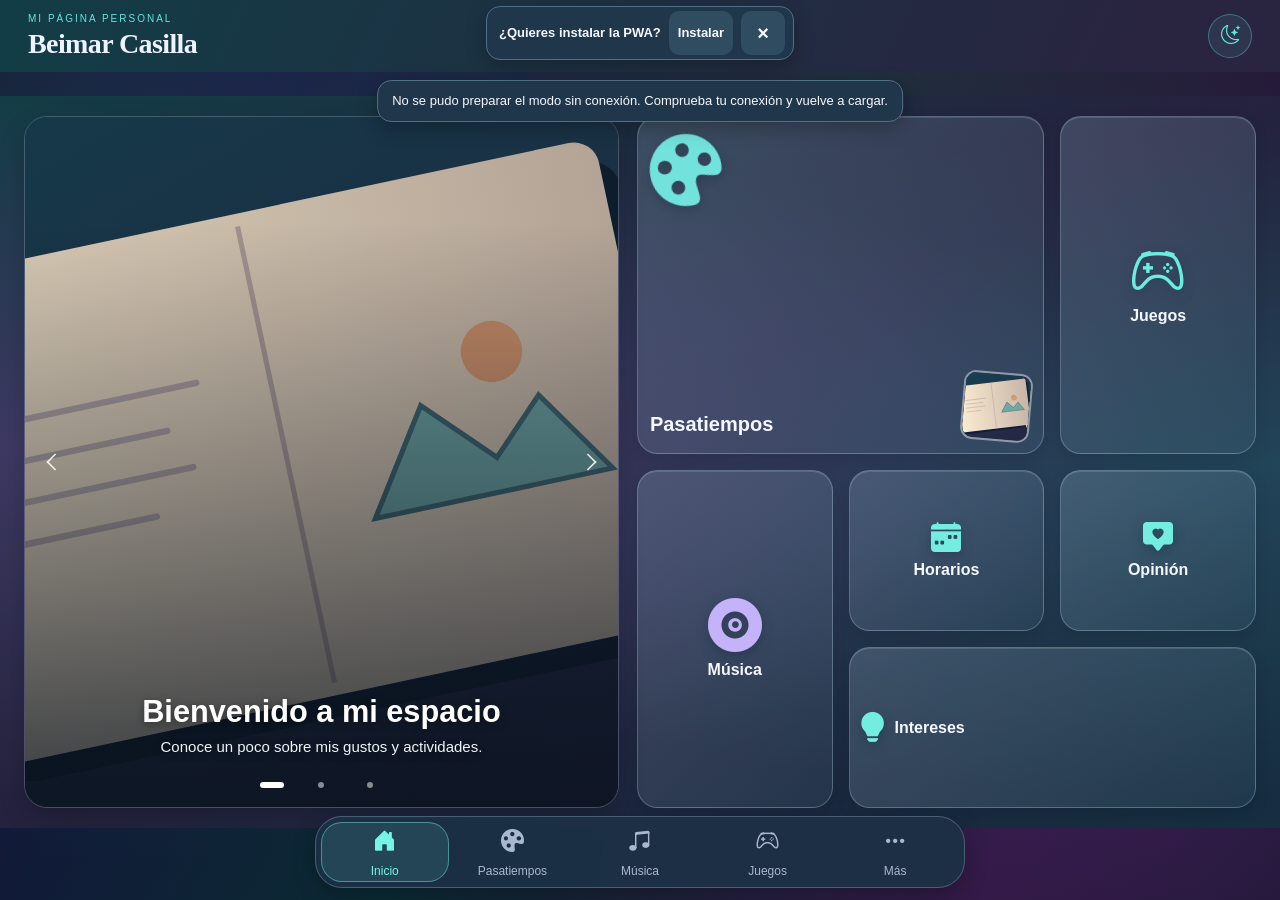
<file: pwa_personal/index.html>
<!DOCTYPE html>
<html lang="es" data-tema="oscuro">
<head>
    <meta charset="UTF-8">
    <!-- CSP: autoriza únicamente los orígenes necesarios para esta PWA. -->
    <meta http-equiv="Content-Security-Policy" content="default-src 'self'; script-src 'self'; style-src 'self'; img-src 'self' https://images.unsplash.com https://img.youtube.com; font-src 'self'; connect-src 'self'; worker-src 'self'; manifest-src 'self'; object-src 'none'; base-uri 'none'; form-action 'none'">
    <!-- Recursos críticos: primera imagen del carrusel y fuente de iconos local. -->
    <link rel="preload" href="img/portada-dibujo.svg" as="image" fetchpriority="high">
    <link rel="preload" href="css/bootstrap-icons.woff2" as="font" type="font/woff2" crossorigin>
    <meta name="viewport" content="width=device-width, initial-scale=1.0, viewport-fit=cover">
    <meta name="referrer" content="strict-origin-when-cross-origin">
    <title>Mi página personal</title>
    <meta name="theme-color" content="#090e19">
    <meta name="description" content="Página personal de Beimar Casilla, disponible como aplicación web instalable">
    <link rel="manifest" href="manifest.json">
    <link rel="icon" type="image/png" sizes="192x192" href="icons/icon-192.png">

    <!-- CSS en orden de cascada: base, apariencia y ajustes por dispositivo. -->
    <link rel="stylesheet" href="css/orden-de-cascada.css">
    <link rel="stylesheet" href="css/base-y-rejilla.css">
    <link rel="stylesheet" href="css/iconos-utilizados.css">
    <link rel="stylesheet" href="css/secciones-y-contenido.css">
    <link rel="stylesheet" href="css/fondo-y-animaciones.css">
    <link rel="stylesheet" href="css/menu-de-seccion.css">
    <link rel="stylesheet" href="css/tema-tarjetas-y-formulario.css">
    <link rel="stylesheet" href="css/portada-y-navegacion.css">
    <link rel="stylesheet" href="css/responsive-y-teclado.css">
    <link rel="stylesheet" href="css/controles-e-instalacion.css">
    <link rel="apple-touch-icon" href="icons/icon-192.png">
</head>
<body>
<!-- Invitación superior de cinco segundos. La opción permanente está en Más. -->
<aside class="instalacion" aria-labelledby="instalacion-titulo" hidden>
  <strong id="instalacion-titulo">¿Quieres instalar la PWA?</strong>
  <button class="instalacion__accion" type="button" data-instalar-app>Instalar</button>
  <button class="instalacion__cerrar" type="button" data-cerrar-instalacion aria-label="Cerrar invitación">×</button>
</aside>
<div id="estado-conexion" class="estado-conexion" role="status" aria-live="polite" hidden></div>
<!-- Confirmación global: sigue visible al volver de Opinión a Inicio. -->
<div id="opinion-exito" class="opinion-exito" hidden>
  <span class="opinion-exito__icono" aria-hidden="true">✓</span>
  <div role="status" aria-live="polite" aria-atomic="true">
    <strong id="opinion-exito-texto"></strong>
    <span class="opinion-exito__detalle">Guardada en este dispositivo</span>
  </div>
</div>
<div id="aviso-app" class="aviso-app" role="status" aria-live="polite" hidden></div>
<button id="actualizar-app" class="actualizar-app" type="button" hidden>Actualización disponible · Actualizar</button>

<!-- Interfaz de aplicación adaptable a todos los tamaños -->
<header class="app-movil-cabecera" aria-label="Cabecera de la aplicación">
  <div class="app-movil-marca">
    <span>MI PÁGINA PERSONAL</span>
    <strong>Beimar Casilla</strong>
  </div>
  <button type="button" id="app-movil-tema" aria-label="Cambiar tema" title="Cambiar tema"><i class="bi bi-moon-stars"></i></button>
</header>


<!-- =====================================================
     BLOQUE 1: BARRA DE NAVEGACIÓN
     Menú fijo arriba; en celular se colapsa en hamburguesa.
     Cada enlace "#id" baja a la sección con ese id.
====================================================== -->
<nav class="navbar navbar-expand-lg navbar-dark sticky-top">
    <div class="container">
        <button class="navbar-toggler ms-auto" type="button" data-bs-toggle="collapse"
                data-bs-target="#menuPrincipal" aria-controls="menuPrincipal"
                aria-expanded="false" aria-label="Abrir menú">
            <span class="navbar-toggler-icon"></span>
        </button>

        <div class="collapse navbar-collapse justify-content-center" id="menuPrincipal">
            <ul class="navbar-nav">
                <li class="nav-item"><a class="nav-link" href="#pasatiempos">Pasatiempos</a></li>
                <li class="nav-item"><a class="nav-link" href="#intereses">Intereses</a></li>
                <li class="nav-item"><a class="nav-link" href="#horarios">Horarios</a></li>
                <li class="nav-item"><a class="nav-link" href="#musica">Música</a></li>
                <li class="nav-item"><a class="nav-link" href="#juegos">Juegos</a></li>
                <!-- NUEVO: enlace al formulario de opinión -->
                <li class="nav-item"><a class="nav-link" href="#opinion">Opinión</a></li>
            </ul>
        </div>
    </div>
</nav>

<!-- =====================================================
     BLOQUE 2: CARRUSEL DE FOTOGRAFÍAS
     3 diapositivas con fundido (carousel-fade), indicadores
     abajo y flechas laterales. Se mueve solo (data-bs-ride).
====================================================== -->
<section id="inicio" class="container my-4 app-vista-activa">
    <div id="miCarrusel" class="carousel slide carousel-fade" data-bs-ride="carousel">

        <!-- Puntitos indicadores -->
        <div class="carousel-indicators">
            <button type="button" data-bs-target="#miCarrusel" data-bs-slide-to="0" class="active" aria-current="true" aria-label="Imagen 1"></button>
            <button type="button" data-bs-target="#miCarrusel" data-bs-slide-to="1" aria-label="Imagen 2"></button>
            <button type="button" data-bs-target="#miCarrusel" data-bs-slide-to="2" aria-label="Imagen 3"></button>
        </div>

        <!-- Diapositivas -->
        <div class="carousel-inner">
            <div class="carousel-item active">
                <img loading="eager" fetchpriority="high" decoding="async" src="img/portada-dibujo.svg" width="960" height="540" class="d-block w-100" alt="Materiales de dibujo">
                <div class="carousel-caption">
                    <h2>Bienvenido a mi espacio</h2>
                    <p>Conoce un poco sobre mis gustos y actividades.</p>
                </div>
            </div>
            <div class="carousel-item">
                <img loading="lazy" decoding="async" data-src="https://images.unsplash.com/photo-1516321318423-f06f85e504b3?fm=webp&amp;fit=crop&amp;w=960&amp;q=69" src="img/respaldo.svg" width="960" height="540" class="d-block w-100" alt="Tecnología y aprendizaje">
                <div class="carousel-caption">
                    <h2>Aprender y crecer</h2>
                    <p>Mis intereses y metas personales.</p>
                </div>
            </div>
            <div class="carousel-item">
                <img loading="lazy" decoding="async" data-src="https://images.unsplash.com/photo-1511512578047-dfb367046420?fm=webp&amp;fit=crop&amp;w=960&amp;q=69" src="img/respaldo.svg" width="960" height="540" class="d-block w-100" alt="Videojuegos">
                <div class="carousel-caption">
                    <h2>Disfrutar cada momento</h2>
                    <p>Música, videojuegos y entretenimiento.</p>
                </div>
            </div>
        </div>

        <!-- Flechas anterior / siguiente -->
        <button class="carousel-control-prev" type="button" data-bs-target="#miCarrusel" data-bs-slide="prev" aria-label="Imagen anterior"><span class="carousel-control-prev-icon"></span></button>
        <button class="carousel-control-next" type="button" data-bs-target="#miCarrusel" data-bs-slide="next" aria-label="Imagen siguiente"><span class="carousel-control-next-icon"></span></button>
    </div>

<div class="accesos-inicio" aria-label="Accesos rápidos">
  <button type="button" data-app-vista="pasatiempos" class="acceso-pasatiempos">
    <i class="bi bi-palette-fill" aria-hidden="true"></i>
    <img loading="lazy" decoding="async" src="img/portada-dibujo.svg" alt="" class="acceso-miniatura" width="72" height="72">
    <span>Pasatiempos</span>
  </button>
  <button type="button" data-app-vista="juegos" class="acceso-juegos"><i class="bi bi-controller" aria-hidden="true"></i><span>Juegos</span></button>
  <button type="button" data-app-vista="musica" class="acceso-musica"><i class="bi bi-vinyl-fill" aria-hidden="true"></i><span>Música</span></button>
  <button type="button" data-app-vista="horarios" class="acceso-horarios"><i class="bi bi-calendar-week-fill" aria-hidden="true"></i><span>Horarios</span></button>
  <button type="button" data-app-vista="opinion" class="acceso-opinion"><i class="bi bi-chat-square-heart-fill" aria-hidden="true"></i><span>Opinión</span></button>
  <button type="button" data-app-vista="intereses" class="acceso-intereses"><i class="bi bi-lightbulb-fill" aria-hidden="true"></i><span>Intereses</span></button>
</div>
</section>

<main>
<noscript><p>Activa JavaScript para abrir las secciones y los filtros de esta página.</p></noscript>

    <!-- =====================================================
         BLOQUE 3: PASATIEMPOS
         Tarjetas que se voltean: js/tarjetas.js lee data/pasatiempos.json
         (arreglo "pasatiempos"). col-lg-4 = 3 por fila en PC.
    ====================================================== -->
    <section id="pasatiempos" class="seccion">
        <div class="container">
            <div class="titulo-seccion">
                <span>TIEMPO LIBRE</span>
                <h2>Mis pasatiempos</h2>
                <p>Actividades que disfruto realizar en mi tiempo libre.</p>
            </div>

            <div class="row g-4" id="grid-pasatiempos"></div>
        </div>
    </section>

    <!-- =====================================================
         BLOQUE 4: INTERESES PRODUCTIVOS
         Tarjetas que se voltean: js/tarjetas.js lee data/intereses.json
         (arreglo "intereses"). El color de acento rota por tarjeta.
    ====================================================== -->
    <section id="intereses" class="seccion seccion-alternativa">
        <div class="container">
            <div class="titulo-seccion">
                <span>02 / CRECIMIENTO PERSONAL</span>
                <h2>Intereses productivos</h2>
                <p>Conocimientos y habilidades que quiero desarrollar.</p>
            </div>

            <div class="row g-4" id="grid-intereses"></div>
        </div>
    </section>

    <!-- =====================================================
         BLOQUE 5: HORARIOS
         Tabla "Infaltables diarios" con hora, actividad,
         categoría y una etiqueta de color por prioridad.
         table-responsive permite deslizar la tabla en celular.
    ====================================================== -->
    <section id="horarios" class="seccion">
        <div class="container">
            <div class="titulo-seccion text-center mx-auto">
                <span class="etiqueta-seccion">ORGANIZACIÓN PERSONAL</span>
                <h2>Mi día a día</h2>
                <p>Planificación de rutinas diarias: Universidad UPDS, formación, responsabilidades del hogar y bienestar personal.</p>
            </div>

            <div class="horario-documento">
                <div class="horario-titulo">
                    <i class="bi bi-calendar-week-fill"></i>
                    <h3>HORARIO: INFALTABLES DIARIOS</h3>
                    <p>Planificación de rutinas diarias: Universidad UPDS, formación, responsabilidades del hogar y bienestar personal.</p>
                </div>

                <div class="table-responsive">
                    <table class="tabla-horario">
                        <thead>
                            <tr><th>#</th><th>Hora</th><th>Actividad Infaltable</th><th>Categoría</th><th>Prioridad</th></tr>
                        </thead>
                        <tbody>
                            <tr><td>1</td><td class="hora-horario">06:30 - 07:30</td><td>Despertar, aseo personal y alimentación de mascotas</td><td>Rutina / Mascotas</td><td><span class="prioridad-horario cuidado">Cuidado / Rutina</span></td></tr>
                            <tr><td>2</td><td class="hora-horario">08:30 - 11:45</td><td>Asistir a clases en la Universidad Domingo Savio (UPDS)</td><td>Académico / Universidad</td><td><span class="prioridad-horario principal">Jornada Principal</span></td></tr>
                            <tr><td>3</td><td class="hora-horario">13:30 - 15:30</td><td>Paseo de mascotas y ayuda a mis padres en tareas del hogar</td><td>Hogar y Familia</td><td><span class="prioridad-horario responsabilidad">Responsabilidad</span></td></tr>
                            <tr><td>4</td><td class="hora-horario">16:00 - 18:00</td><td>Asistir a clases de Inglés</td><td>Idiomas / Formación</td><td><span class="prioridad-horario fijo">Fijo Diario</span></td></tr>
                            <tr><td>5</td><td class="hora-horario">18:30 - 19:30</td><td>Dar de comer a las mascotas y cena familiar</td><td>Hogar / Mascotas</td><td><span class="prioridad-horario cuidado">Cuidado / Rutina</span></td></tr>
                            <tr><td>6</td><td class="hora-horario">19:45 - 21:30</td><td>Hacer tareas de la universidad y repasos académicos</td><td>Académico / Estudio</td><td><span class="prioridad-horario enfoque">Enfoque</span></td></tr>
                            <tr><td>7</td><td class="hora-horario">21:30 - 22:30</td><td>Dibujo e ilustración personal</td><td>Creativo / Pasatiempo</td><td><span class="prioridad-horario creativo">Creativo</span></td></tr>
                            <tr><td>8</td><td class="hora-horario">22:30 - 23:30</td><td>Descanso, escuchar música o tiempo personal</td><td>Ocio / Bienestar</td><td><span class="prioridad-horario recompensa">Recompensa</span></td></tr>
                        </tbody>
                    </table>
                </div>

                <div class="horario-total">
                    <i class="bi bi-check-circle-fill"></i>
                    <span>Total de Actividades Infaltables:</span>
                    <strong>8 actividades</strong>
                </div>
            </div>
        </div>
    </section>

    <!-- =====================================================
         BLOQUE 6: MÚSICA FAVORITA (dinámico con JavaScript)
         - #filtros-musica: fuente-defensa/js/musica.js dibuja aquí el buscador, el botón
           de favoritos y los chips de categoría/subcategoría.
         - #lista-musica: fuente-defensa/js/musica.js dibuja aquí las canciones.
         - Reproductor visual: fuente-defensa/js/musica.js cambia título, artista,
           miniatura y enlace al elegir una canción.
    ====================================================== -->
    <section id="musica" class="seccion seccion-alternativa">
        <div class="container">
            <div class="titulo-seccion text-center mx-auto">
                <span class="etiqueta-seccion">MI PLAYLIST</span>
                <h2>Mi música favorita</h2>
                <p>Canciones que forman parte de mi día a día.</p>
            </div>

            <!-- Filtros: favoritos y categorías (los crea fuente-defensa/js/musica.js) -->
            <div id="filtros-musica" class="filtros"></div>

            <div class="contenedor-musica">
                <!-- Lista de canciones (la crea fuente-defensa/js/musica.js) -->
                <div class="lista-musica" id="lista-musica"></div>

                <!-- Reproductor visual -->
                <div class="reproductor-musica">
                    <span class="etiqueta-reproductor"><i class="bi bi-music-note-beamed"></i> CANCIÓN SELECCIONADA</span>
                    <h3 id="titulo-cancion">Imagine</h3>
                    <p id="artista-cancion">John Lennon</p>
                    <div class="portada-musica">
                        <img loading="lazy" decoding="async" id="portada-video" src="img/respaldo.svg" width="480" height="360" alt="Miniatura del video musical">
                        <a id="escuchar-youtube" href="https://www.youtube.com/watch?v=YohoOV_aD74"
                           target="_blank" rel="noopener noreferrer" class="icono-portada"
                           aria-label="Escuchar canción en YouTube"><i class="bi bi-play-fill"></i></a>
                    </div>
                    <small class="pista-play">Toca el play para escucharla en YouTube</small>
                </div>
            </div>
        </div>
    </section>

    <!-- =====================================================
         BLOQUE 7: VIDEOJUEGOS FAVORITOS (dinámico con JavaScript)
         - #filtros-juegos: buscador, favoritos y categorías.
         - #grid-juegos: fuente-defensa/js/tarjetas.js crea las tarjetas que se voltean.
         Los juegos se editan en data/juegos.json y js/tarjetas.js genera las tarjetas.
    ====================================================== -->
    <section id="juegos" class="seccion">
        <div class="container">
            <div class="titulo-seccion">
                <span>MODO JUGADOR</span>
                <h2>Mis videojuegos favoritos</h2>
                <p>Juegos que disfruto por su entretenimiento, estrategia e historias.</p>
            </div>

            <div id="filtros-juegos" class="filtros"></div>
            <div class="row g-4" id="grid-juegos"></div>
        </div>
    </section>

    <!-- =====================================================
         BLOQUE 8: FORMULARIO DE OPINIÓN (validación paso a paso)
         Cada campo vive en un .grupo con: etiqueta, campo y un
         <div class="aviso"> donde fuente-defensa/js/opinion.js muestra la alerta al lado.
         - novalidate: desactiva los mensajes del navegador para
           usar nuestras alertas.
         - Barra de progreso: crece según los campos completados.
         - El botón Enviar se activa al completar los 8 pasos.
    ====================================================== -->
    <section id="opinion" class="seccion seccion-alternativa">
        <div class="container">
            <div class="titulo-seccion text-center mx-auto">
                <span class="etiqueta-seccion">TU OPINIÓN</span>
                <h2>Cuéntame qué te pareció</h2>
                <p>Completa los campos en orden; te iré guiando paso a paso.</p>
            </div>

            <form id="form-opinion" class="form-caja" novalidate>
                <div class="progreso"><div id="progreso-form"></div></div>

                <div class="grupo" id="g-nombre1">
                    <label for="nombre1">PRIMER NOMBRE</label>
                    <div class="campo"><input inputmode="text" id="nombre1" maxlength="30" autocomplete="given-name"></div>
                    <div class="aviso"></div>
                </div>
                <div class="grupo" id="g-nombre2">
                    <label for="nombre2">SEGUNDO NOMBRE</label>
                    <div class="campo"><input id="nombre2" maxlength="30"></div>
                    <div class="aviso"></div>
                </div>
                <div class="grupo" id="g-apPaterno">
                    <label for="apPaterno">APELLIDO PATERNO</label>
                    <div class="campo"><input id="apPaterno" maxlength="30" autocomplete="family-name"></div>
                    <div class="aviso"></div>
                </div>
                <div class="grupo" id="g-apMaterno">
                    <label for="apMaterno">APELLIDO MATERNO</label>
                    <div class="campo"><input id="apMaterno" maxlength="30"></div>
                    <div class="aviso"></div>
                </div>
                <div class="grupo" id="g-correo">
                    <label for="correo">CORREO ELECTRÓNICO</label>
                    <div class="campo"><input inputmode="email" id="correo" type="email" maxlength="60" autocomplete="email"></div>
                    <div class="aviso"></div>
                </div>
                <div class="grupo" id="g-fecha">
                    <label for="fecha">FECHA DE NACIMIENTO</label>
                    <div class="campo">
                        <input id="fecha" type="date" min="1900-01-01">
                        <small id="edad-calculada"></small>  <!-- fuente-defensa/js/opinion.js escribe aquí la edad -->
                    </div>
                    <div class="aviso"></div>
                </div>
                <div class="grupo" id="g-comentario">
                    <label for="comentario">¿QUÉ PARTE TE GUSTÓ?</label>
                    <div class="campo"><textarea id="comentario" rows="3" maxlength="300"></textarea></div>
                    <div class="aviso"></div>
                </div>

                <!-- Calificación: 5 estrellas + input oculto que guarda el valor -->
                <div class="grupo" id="g-calificacion">
                    <label>CALIFICACIÓN</label>
                    <div class="campo">
                        <input type="hidden" id="calificacion" value="0">
                        <div id="estrellas">
                            <button type="button" data-v="1">★</button>
                            <button type="button" data-v="2">★</button>
                            <button type="button" data-v="3">★</button>
                            <button type="button" data-v="4">★</button>
                            <button type="button" data-v="5">★</button>
                        </div>
                    </div>
                    <div class="aviso"></div>
                </div>

                <button type="submit" id="btn-enviar" disabled>Enviar opinión</button>
            </form>
        </div>
    </section>

    <!-- =====================================================
         BLOQUE 9: FRASE CARACTERÍSTICA
         Banda con degradado, comilla decorativa y la frase.
    ====================================================== -->
    <section class="seccion-frase">
        <div class="container text-center">
            <div class="comilla">“</div>
            <h2>No importa qué tan lento avances, lo importante es no dejar de avanzar.</h2>
            <p>MI FRASE CARACTERÍSTICA</p>
        </div>
    </section>

</main>

<!-- =====================================================
     BLOQUE 10: PIE DE PÁGINA
     Nombre, descripción, enlaces a redes y copyright.
====================================================== -->
<footer class="footer">
    <div class="container text-center">
        <h4>BEIMAR CASILLA</h4>
        <p>Mi espacio personal · Mis gustos, intereses y actividades.</p>
        <div class="redes">
            <a href="https://www.instagram.com/juan_beimar" target="_blank" rel="noopener">Instagram</a>
            <a href="https://www.facebook.com/" target="_blank" rel="noopener">Facebook</a>
            <a href="https://www.youtube.com/@juanbeimarcasillamachaca877" target="_blank" rel="noopener">YouTube</a>
        </div>
        <p class="copyright">© 2026 Beimar Casilla. Todos los derechos reservados.</p>
    </div>
</footer>


<!-- Barra inferior móvil: se muestran secciones sin desplazamiento global -->
<!-- El panel Más reutiliza las vistas existentes y permite volver a su botón. -->
<div id="app-mas-panel" class="mas" hidden role="dialog" aria-modal="true" aria-labelledby="app-mas-titulo" tabindex="-1">
  <div class="mas__encabezado">
    <h2 id="app-mas-titulo">Más secciones</h2>
    <button type="button" id="app-mas-cerrar" aria-label="Cerrar más secciones"><i class="bi bi-x-lg" aria-hidden="true"></i></button>
  </div>
  <button type="button" data-app-vista="intereses"><i class="bi bi-lightbulb-fill" aria-hidden="true"></i><span>Intereses</span><i class="bi bi-chevron-right" aria-hidden="true"></i></button>
  <button type="button" data-app-vista="horarios"><i class="bi bi-calendar-week-fill" aria-hidden="true"></i><span>Horarios</span><i class="bi bi-chevron-right" aria-hidden="true"></i></button>
  <button type="button" data-app-vista="opinion"><i class="bi bi-chat-square-heart-fill" aria-hidden="true"></i><span>Opinión</span><i class="bi bi-chevron-right" aria-hidden="true"></i></button>
  <button class="mas__instalar" type="button" data-instalar-app><i class="bi bi-download" aria-hidden="true"></i><span>Instalar app</span></button>
  <p class="mas__ayuda" id="instalacion-ayuda" tabindex="-1" hidden></p>
</div>
<div class="mas-fondo" hidden></div>
<nav class="navegacion-inferior" aria-label="Secciones de la aplicación">
  <button type="button" data-app-vista="inicio" class="activo"><i class="bi bi-house-door-fill" aria-hidden="true"></i><span>Inicio</span></button>
  <button type="button" data-app-vista="pasatiempos"><i class="bi bi-palette-fill" aria-hidden="true"></i><span>Pasatiempos</span></button>
  <button type="button" data-app-vista="musica"><i class="bi bi-music-note-beamed" aria-hidden="true"></i><span>Música</span></button>
  <button type="button" data-app-vista="juegos"><i class="bi bi-controller" aria-hidden="true"></i><span>Juegos</span></button>
  <button type="button" id="app-mas-abrir" aria-haspopup="dialog" aria-expanded="false" aria-controls="app-mas-panel"><i class="bi bi-three-dots" aria-hidden="true"></i><span>Más</span></button>
</nav>


<script defer src="js/librerias/jquery-3.7.1.min.js"></script>
<!-- JavaScript principal: enlaza el HTML y carga módulos cuando se abre su vista. -->
<script type="module" src="js/inicio-app.js"></script>
</body>
</html>
</file>
<file: pwa_personal/css/orden-de-cascada.css>
/* El orden entre capas resuelve los ajustes de diseño sin subir especificidad. */
@layer base, iconos, secciones, movimiento, menus, componentes, portada, responsive, controles;
</file>
<file: pwa_personal/css/base-y-rejilla.css>
@layer base {

/* Base local: normalización y utilidades utilizadas por esta página.
   El carrusel se controla en js/inicio-app.js. No requiere CDN para funcionar. */

*,*::before,*::after { box-sizing:border-box; }

html { -webkit-text-size-adjust:100%; }

body { margin:0;font-family:system-ui,-apple-system,"Segoe UI",Roboto,"Helvetica Neue",Arial,sans-serif;font-size:1rem;font-weight:400;line-height:1.5;text-align:left; }

h1,h2,h3,h4,h5,h6 { margin-top:0;margin-bottom:.5rem;font-weight:500;line-height:1.2; }

h2 { font-size:2rem; }

h3 { font-size:1.75rem; }

h4 { font-size:1.5rem; }

h5 { font-size:1.25rem; }

p { margin-top:0;margin-bottom:1rem; }

small { font-size:.875em; }

strong,b { font-weight:bolder; }

a { color:#0d6efd;text-decoration:underline; }

img,svg { vertical-align:middle; }

img { max-width:100%; }

button,input,select,textarea { margin:0;font:inherit;line-height:inherit; }

button,select { text-transform:none; }

button { cursor:pointer; }

button:disabled { cursor:default; }

textarea { resize:vertical; }

button,[type=button],[type=submit] { -webkit-appearance:button; }

button:focus:not(:focus-visible){outline:0;}

table { caption-side:bottom;border-collapse:collapse; }

th { text-align:inherit; }

ul { margin-top:0;margin-bottom:1rem;padding-left:2rem; }

.container { width:100%;padding-right:12px;padding-left:12px;margin-right:auto;margin-left:auto; }

.row { --bs-gutter-x:1.5rem;--bs-gutter-y:0;display:flex;flex-wrap:wrap;margin-top:calc(-1 * var(--bs-gutter-y));margin-right:calc(-.5 * var(--bs-gutter-x));margin-left:calc(-.5 * var(--bs-gutter-x)); }

.row > * { flex-shrink:0;width:100%;max-width:100%;padding-right:calc(var(--bs-gutter-x) * .5);padding-left:calc(var(--bs-gutter-x) * .5);margin-top:var(--bs-gutter-y); }

.g-4 { --bs-gutter-x:1.5rem;--bs-gutter-y:1.5rem; }

.col-12 { flex:0 0 auto;width:100%; }

.text-center { text-align:center !important; }

.mx-auto { margin-left:auto !important;margin-right:auto !important; }

.ms-auto { margin-left:auto !important; }

.my-4 { margin-top:1.5rem !important;margin-bottom:1.5rem !important; }

.mt-3 { margin-top:1rem !important; }

.w-100 { width:100% !important; }

.d-block { display:block !important; }

.justify-content-center { justify-content:center !important; }

.table-responsive { overflow-x:auto;-webkit-overflow-scrolling:touch; }

.alert { padding:1rem;border:1px solid transparent;border-radius:.375rem; }

.alert-success { color:#0f5132;background:#d1e7dd;border-color:#badbcc; }

.carousel { position:relative; }

.carousel-inner { position:relative;width:100%;overflow:hidden; }

.carousel-inner::after { display:block;clear:both;content:""; }

.carousel-item { position:relative;display:none;float:left;width:100%;margin-right:-100%;backface-visibility:hidden; }

.carousel-item.active { display:block;animation:carousel-appear .4s ease; }

@keyframes carousel-appear { from { opacity:.35; }to { opacity:1; } }

.carousel-caption { position:absolute;right:15%;bottom:1.25rem;left:15%;padding-top:1.25rem;padding-bottom:1.25rem;color:#fff;text-align:center; }

.carousel-indicators { position:absolute;right:0;bottom:0;left:0;z-index:2;display:flex;justify-content:center;padding:0;margin-right:15%;margin-bottom:1rem;margin-left:15%; }

.carousel-indicators button { box-sizing:content-box;flex:0 1 auto;width:30px;height:3px;padding:0;margin:0 3px;text-indent:-999px;cursor:pointer;background-color:#fff;background-clip:padding-box;border:0;opacity:.5; }

.carousel-indicators .active { opacity:1; }

.carousel-control-prev,.carousel-control-next { position:absolute;top:0;bottom:0;z-index:1;display:flex;align-items:center;justify-content:center;width:15%;padding:0;color:#fff;text-align:center;background:none;border:0;opacity:.5; }

.carousel-control-prev { left:0; }

.carousel-control-next { right:0; }

.carousel-control-prev:hover,.carousel-control-next:hover { opacity:.9; }

.carousel-control-prev-icon,.carousel-control-next-icon { display:inline-block;width:2rem;height:2rem;border:solid white;border-width:0 3px 3px 0;transform:rotate(135deg) scale(.55); }

.carousel-control-next-icon { transform:rotate(-45deg) scale(.55); }

@media (min-width:576px) {
  .container { max-width:540px; }
  .col-sm-6 { flex:0 0 auto;width:50%; } }

@media (min-width:768px) {
  .container { max-width:720px; } }

@media (min-width:992px) {
  .container { max-width:960px; }
  .col-lg-4 { flex:0 0 auto;width:33.333333%; } }

@media (min-width:1200px) {
  .container { max-width:1140px; } }

@media (min-width:1400px) {
  .container { max-width:1320px; } }
}
</file>
<file: pwa_personal/css/secciones-y-contenido.css>
@layer secciones {

/* =====================================================
   VARIABLES DE COLOR
   Pertenece a: toda la página (:root = elemento raíz).
   Efecto: guardo los colores una sola vez y los reutilizo
   con var(--nombre). Si cambio un color aquí, cambia en
   toda la página.
===================================================== */

:root {
    --fondo: #090e19;      /* azul muy oscuro del fondo */
    --azul: #4c8dff;       /* azul principal */
    --celeste: #62e6dc;    /* color de acento principal */
    --texto: #edf3ff;      /* blanco azulado para textos */
    --rosa: #ff5fa2;       /* acento cálido 1 */
    --amarillo: #ffc857;   /* acento cálido 2 */
    --violeta: #9b6bff;    /* acento cálido 3 */
}

/* =====================================================
   CONFIGURACIÓN GENERAL
   Pertenece a: <body>.
   Efecto: fondo oscuro, texto claro y tipo de letra Arial
   en toda la página.
===================================================== */

body {
    background-color: var(--fondo);
    color: var(--texto);
    font-family: Arial, sans-serif;
}

/* =====================================================
   BARRA DE NAVEGACIÓN
   Pertenece a: <nav class="navbar"> (menú superior).
===================================================== */

/* Efecto: fondo oscuro, línea inferior y espacio interno. */

.navbar {
    background-color: #080d18;
    border-bottom: 1px solid #24334a;
    padding: 15px 0;
}

/* Efecto: enlaces en gris claro con transición suave.
   !important es necesario para ganarle a los estilos de Bootstrap. */

.nav-link {
    color: #c2cce0;
    margin-left: 12px;
    transition: 0.3s;
}

/* Efecto: al pasar el cursor, el enlace se pone amarillo. */

.nav-link:hover { color: var(--amarillo); }

/* Efecto: botón de hamburguesa (celulares) con borde celeste,
   alineado a la derecha. */

.navbar-toggler {
    border-color: var(--celeste);
    margin-left: auto;
}

/* Efecto: centra los enlaces y deja espacio entre ellos. */

.navbar-nav {
    margin: auto;
    gap: 15px;
}

/* =====================================================
   CARRUSEL DE FOTOGRAFÍAS
   Pertenece a: <div id="miCarrusel"> (sección inicio).
===================================================== */

/* Efecto: esquinas redondeadas y borde; overflow:hidden
   recorta las imágenes para respetar las esquinas. */

[id="miCarrusel"] {
    border-radius: 18px;
    overflow: hidden;
    border: 1px solid #24334a;
}

/* Efecto: todas las fotos con el mismo alto, recortadas sin
   deformarse (object-fit) y oscurecidas al 55% para que el
   texto blanco se lea bien. */

[id="miCarrusel"] img {
    width: 100%;
    height: 480px;
    object-fit: cover;
    filter: brightness(55%);
}

/* Efecto: sube el texto sobre la foto (queda más al centro). */

[id="miCarrusel"] .carousel-caption { bottom: 25%; }

/* Efecto: título grande y blanco sobre la foto. */

[id="miCarrusel"] .carousel-caption h2 {
    font-size: 38px;
    font-weight: bold;
    color: white;
}

/* Efecto: subtítulo en celeste claro. */

[id="miCarrusel"] .carousel-caption p {
    color: #dce8f8;
    font-size: 17px;
}

/* =====================================================
   ESTRUCTURA DE LAS SECCIONES
   Pertenece a: todas las <section class="seccion">.
===================================================== */

/* Efecto: espacio arriba y abajo para que cada sección respire. */

.seccion {
    padding: 85px 0;
    background-color: #090e19;
}

/* Efecto: fondo un poco más claro con líneas arriba y abajo;
   alterna con las demás secciones para separarlas visualmente. */

.seccion-alternativa {
    background-color: #0e1726;
    border-top: 1px solid #24334a;
    border-bottom: 1px solid #24334a;
}

/* Pertenece a: el encabezado de cada sección (.titulo-seccion).
   Efecto: limita el ancho y deja espacio debajo. */

.titulo-seccion {
    margin-bottom: 35px;
    max-width: 700px;
}

/* Efecto: la etiqueta pequeña ("01 / TIEMPO LIBRE") en amarillo,
   con letras separadas. */

.titulo-seccion span {
    color: var(--amarillo);
    font-size: 13px;
    font-weight: bold;
    letter-spacing: 2px;
}

/* Efecto: título con degradado de color. Se pinta el fondo con
   el degradado, se recorta con la forma del texto
   (background-clip:text) y se hace transparente el color de
   la letra para que se vea el degradado. */

.titulo-seccion h2 {
    font-size: 38px;
    font-weight: bold;
    margin-top: 10px;
    background: linear-gradient(90deg, #ffffff, var(--celeste), var(--violeta));
    -webkit-background-clip: text;
    background-clip: text;
    color: transparent;
}

/* Efecto: descripción en gris claro bajo el título. */

.titulo-seccion p {
    color: #a2afc3;
    font-size: 16px;
}

/* =====================================================
   TARJETAS: PASATIEMPOS Y VIDEOJUEGOS
   Pertenece a: .tarjeta (sección Pasatiempos) y
   .tarjeta-juego (sección Videojuegos). Comparten estilo.
===================================================== */

/* Efecto: tarjeta oscura con borde, esquinas redondeadas y
   transición para animar el hover. */

.tarjeta,
.tarjeta-juego {
    background-color: #142238;
    color: var(--texto);
    border: 1px solid #263b59;
    border-radius: 15px;
    overflow: hidden;
    transition: 0.3s;
}

/* Efecto: imágenes con alto fijo, recortadas sin deformarse. */

.tarjeta img { height: 200px; object-fit: cover; }

.tarjeta-juego img { height: 190px; object-fit: cover; }

/* Efecto: espacio interno del texto de la tarjeta. */

.tarjeta .card-body,
.tarjeta-juego .card-body { padding: 22px; }

/* Efecto: título de la tarjeta en blanco y negrita. */

.tarjeta .card-title,
.tarjeta-juego .card-title {
    font-weight: bold;
    color: #ffffff;
}

/* Efecto: descripción en gris claro y letra más pequeña. */

.tarjeta .card-text,
.tarjeta-juego .card-text {
    color: #a2afc3;
    font-size: 14px;
}

/* Efecto hover: la tarjeta se eleva 7px y proyecta sombra. */

.tarjeta:hover,
.tarjeta-juego:hover {
    transform: translateY(-7px);
    box-shadow: 0 10px 25px #00000040;
}

/* Efecto hover con color distinto: nth-child(3n+1) elige la 1ª,
   4ª, 7ª... columna; 3n+2 la 2ª, 5ª...; 3n la 3ª, 6ª...
   Así el borde brilla rosa, amarillo o violeta en patrón repetido. */

.col-lg-4:nth-child(3n+1) .tarjeta:hover,
.col-lg-4:nth-child(3n+1) .tarjeta-juego:hover { border-color: var(--rosa); }

.col-lg-4:nth-child(3n+2) .tarjeta:hover,
.col-lg-4:nth-child(3n+2) .tarjeta-juego:hover { border-color: var(--amarillo); }

.col-lg-4:nth-child(3n) .tarjeta:hover,
.col-lg-4:nth-child(3n) .tarjeta-juego:hover { border-color: var(--violeta); }

/* =====================================================
   INTERESES PRODUCTIVOS (con imágenes)
   Reemplaza TODO el bloque "INTERESES PRODUCTIVOS" que
   tienes en secciones-y-contenido.css (.interes, .numero, .interes h5,
   .interes p, .interes:hover y las reglas nth-child de .numero).
===================================================== */

/* Efecto: tarjeta vertical (imagen arriba, texto abajo).
   overflow:hidden recorta la foto con las esquinas redondeadas;
   height:100% hace que las 6 tarjetas midan igual. */

.interes {
    display: flex;
    flex-direction: column;
    height: 100%;
    background-color: #142238;
    border: 1px solid #263b59;
    border-radius: 16px;
    overflow: hidden;
    transition: 0.3s;
}

/* Efecto hover: la tarjeta sube y proyecta una sombra del
   color de acento (la variable --acento cambia por tarjeta). */

.interes:hover {
    transform: translateY(-8px);
    border-color: var(--acento, var(--azul));
    box-shadow: 0 14px 30px rgba(0, 0, 0, 0.35);
}

/* Efecto: marco de la foto con alto fijo.
   position:relative sirve para ubicar la tarjeta-giro__insignia encima. */

.interes-img {
    position: relative;
    height: 180px;
    overflow: hidden;
}

/* Efecto: la foto llena el marco sin deformarse y se oscurece un
   poco; al pasar el cursor por la tarjeta hace zoom. */

.interes-img img {
    width: 100%;
    height: 100%;
    object-fit: cover;
    filter: brightness(75%);
    transition: transform 0.5s ease, filter 0.3s;
}

.interes:hover .interes-img img {
    transform: scale(1.08);
    filter: brightness(95%);
}

/* Efecto: degradado oscuro en la parte baja de la foto para que
   se funda suavemente con el texto (pseudo-elemento ::after). */

.interes-img::after {
    content: "";
    position: absolute;
    inset: auto 0 0 0;
    height: 60%;
    background: linear-gradient(to top, #142238, transparent);
}

/* Efecto: tarjeta-giro__insignia circular con ícono en la esquina de la foto.
   position:absolute + z-index la coloca por encima del degradado. */

.interes-icono {
    position: absolute;
    top: 14px;
    right: 14px;
    z-index: 2;
    width: 46px;
    height: 46px;
    display: flex;
    align-items: center;
    justify-content: center;
    border-radius: 50%;
    background: var(--acento, var(--celeste));
    color: #090e19;
    font-size: 1.3rem;
    box-shadow: 0 4px 12px rgba(0, 0, 0, 0.4);
    transition: transform 0.3s;
}

/* Efecto hover: la tarjeta-giro__insignia gira un poco y crece. */

.interes:hover .interes-icono { transform: rotate(-10deg) scale(1.12); }

/* Efecto: zona del texto con espacio interno; flex:1 hace que
   ocupe el alto restante y todas las tarjetas queden parejas. */

.interes-texto {
    position: relative;
    z-index: 2;
    flex: 1;
    padding: 0 22px 24px;
    margin-top: -14px;
}

/* Efecto: número grande en el color de acento de la tarjeta. */

.numero {
    color: var(--acento, var(--celeste));
    font-size: 26px;
    font-weight: bold;
    line-height: 1;
    margin-bottom: 8px;
}

/* Efecto: título y descripción de la tarjeta. */

.interes h5 { color: #ffffff; font-weight: bold; }

.interes p {
    color: #a2afc3;
    font-size: 14px;
    margin-bottom: 0;
}

/* Efecto: cada tarjeta recibe un color de acento distinto.
   --acento es una variable local que usan el número, la tarjeta-giro__insignia
   y el borde hover. nth-child(3n+1) = 1ª y 4ª, 3n+2 = 2ª y 5ª,
   3n = 3ª y 6ª. */

.col-md-6:nth-child(3n+1) .interes { --acento: var(--rosa); }

.col-md-6:nth-child(3n+2) .interes { --acento: var(--amarillo); }

.col-md-6:nth-child(3n)   .interes { --acento: var(--violeta); }

/* =====================================================
   HORARIO: INFALTABLES DIARIOS
   Mantiene el formato de tabla del documento original.
===================================================== */

[id="horarios"] .titulo-seccion {
    width: 100%;
    max-width: 800px;
    margin-left: auto;
    margin-right: auto;
    text-align: center;
}

.etiqueta-seccion {
    color: var(--amarillo);
    font-size: 13px;
    font-weight: bold;
    letter-spacing: 3px;
}

/* DOCUMENTO DEL HORARIO */

.horario-documento {
    width: 100%;
    margin: 40px auto 0;
    background: #101a2b;
    border: 1px solid #263b59;
    border-radius: 18px;
    overflow: hidden;
    box-shadow: 0 15px 35px rgba(0, 0, 0, 0.3);
}

/* ENCABEZADO */

.horario-titulo {
    text-align: center;
    padding: 30px 20px;
    background: linear-gradient(135deg, #142b49, #101a2b);
    border-bottom: 1px solid #263b59;
}

.horario-titulo i {
    color: var(--celeste);
    font-size: 35px;
    margin-bottom: 12px;
}

.horario-titulo h3 {
    color: white;
    font-size: 23px;
    font-weight: bold;
    letter-spacing: 1px;
    margin: 0 0 12px;
}

.horario-titulo p {
    color: #aabbd3;
    font-size: 13px;
    margin: 0;
    line-height: 1.6;
}

/* TABLA */

.tabla-horario {
    width: 100%;
    min-width: 850px;
    border-collapse: collapse;
    color: var(--texto);
}

/* CABECERA DE COLUMNAS */

.tabla-horario thead {
    background: #1b3555;
}

.tabla-horario th {
    padding: 17px 14px;
    color: var(--celeste);
    font-size: 12px;
    font-weight: bold;
    text-transform: uppercase;
    letter-spacing: 1px;
    text-align: center;
    border-bottom: 2px solid #345071;
}

/* CELDAS */

.tabla-horario td {
    padding: 19px 14px;
    font-size: 13px;
    text-align: center;
    vertical-align: middle;
    line-height: 1.5;
    border-bottom: 1px solid rgba(255, 255, 255, 0.07);
}

/* FILAS ALTERNADAS */

.tabla-horario tbody tr {
    background: #101a2b;
    transition: 0.25s;
}

.tabla-horario tbody tr:nth-child(even) {
    background: #142238;
}

/* EFECTO AL PASAR EL CURSOR */

.tabla-horario tbody tr:hover {
    background: #1b3555;
}

/* NUMERACIÓN */

.tabla-horario tbody td:first-child {
    color: var(--celeste);
    font-weight: bold;
    font-size: 14px;
}

/* HORAS */

.hora-horario {
    color: var(--celeste);
    font-weight: bold;
    white-space: nowrap;
}

/* PRIORIDADES */

.prioridad-horario {
    display: inline-block;
    padding: 7px 10px;
    border-radius: 20px;
    font-size: 10px;
    font-weight: bold;
    white-space: nowrap;
}

.cuidado {
    color: #62e6dc;
    background: rgba(98, 230, 220, 0.12);
}

.principal {
    color: #79aaff;
    background: rgba(76, 141, 255, 0.15);
}

.responsabilidad {
    color: #b6a0ff;
    background: rgba(155, 107, 255, 0.15);
}

.fijo {
    color: #ffc857;
    background: rgba(255, 200, 87, 0.12);
}

.enfoque {
    color: #79aaff;
    background: rgba(76, 141, 255, 0.15);
}

.creativo {
    color: #ff8abb;
    background: rgba(255, 95, 162, 0.13);
}

.recompensa {
    color: #62e6dc;
    background: rgba(98, 230, 220, 0.12);
}

/* TOTAL DE ACTIVIDADES */

.horario-total {
    display: flex;
    justify-content: center;
    align-items: center;
    gap: 10px;
    flex-wrap: wrap;
    padding: 22px;
    background: #142238;
    border-top: 1px solid #263b59;
    color: #c6d5e9;
    font-size: 14px;
}

.horario-total i {
    color: var(--celeste);
    font-size: 19px;
}

.horario-total strong {
    color: var(--celeste);
}

/* ADAPTACIÓN PARA TABLETS Y CELULARES */

@media (max-width: 768px) {

    .horario-titulo {
        padding: 25px 15px;
    }

    .horario-titulo h3 {
        font-size: 19px;
    }

    .horario-titulo p {
        font-size: 12px;
    }

    .tabla-horario th,
    .tabla-horario td {
        padding: 15px 12px;
    }

    .horario-total {
        font-size: 12px;
    }
}

/* =====================================================
   MÚSICA
   Pertenece a: <section id="musica">. Todas las reglas
   empiezan con #musica para que solo afecten esta sección.
===================================================== */

/* Efecto: dos columnas (lista a la izquierda, reproductor a la
   derecha) con CSS Grid. 1fr y 1.15fr dan un poco más de ancho
   al reproductor. */

[id="musica"] .contenedor-musica {
    display: grid;
    grid-template-columns: 1fr 1.15fr;
    gap: 30px;
    align-items: center;
    margin-top: 40px;
}

/* Efecto: centra el encabezado de la sección. */

[id="musica"] .titulo-seccion {
    text-align: center;
    margin-left: auto;
    margin-right: auto;
}

/* Efecto: apila los botones de canciones en vertical. */

[id="musica"] .lista-musica {
    display: flex;
    flex-direction: column;
    gap: 15px;
}

/* Efecto: cada canción es un botón ancho con número, datos e
   ícono en fila. */

[id="musica"] .cancion {
    /* Cada fila conserva su altura natural dentro de la lista desplazable. */
    display: grid;
    grid-template-columns: 2ch minmax(0, 1fr) 44px;
    flex: 0 0 auto;
    align-items: center;
    gap: 12px;
    width: 100%;
    padding: 12px 14px;
    border: 1px solid rgba(255, 255, 255, 0.08);
    border-radius: 15px;
    background: #101a35;
    color: var(--texto);
    text-align: left;
    cursor: pointer;
    transition: 0.3s;
}

/* Efecto: al pasar el cursor o cuando está seleccionada (.activa,
   la agrega el JavaScript), cambia de fondo, borde y se mueve
   un poco a la derecha. */

[id="musica"] .cancion:hover,
[id="musica"] .cancion.activa {
    border-color: var(--celeste);
    background: #142b55;

}

/* Efecto: número de la canción en celeste. */

[id="musica"] .numero-cancion {
    color: var(--celeste);
    font-weight: bold;
    font-size: 18px;
}

/* Efecto: título y artista uno debajo del otro; flex:1 ocupa el
   espacio libre y empuja el ícono a la derecha. */

[id="musica"] .pista__datos {
    display: flex;
    flex-direction: column;
    flex: 1;
    gap: 5px;
}

[id="musica"] .pista__datos strong { font-size: 16px; }

[id="musica"] .pista__datos small {
    color: #b6c4df;
    font-size: 14px;
}

/* Efecto: ícono de play de la lista en celeste. */

[id="musica"] .cancion > i {
    color: var(--celeste);
    font-size: 25px;
}

/* --- Reproductor visual (panel derecho) --- */

/* Efecto: panel con degradado, borde celeste tenue y sombra. */

[id="musica"] .reproductor-musica {
    padding: 25px;
    border: 1px solid rgba(98, 230, 220, 0.2);
    border-radius: 20px;
    background: linear-gradient(145deg, #101c3c, #080e20);
    box-shadow: 0 15px 35px rgba(0, 0, 0, 0.25);
}

/* Efecto: etiqueta "CANCIÓN SELECCIONADA" pequeña y espaciada. */

[id="musica"] .etiqueta-reproductor {
    color: var(--celeste);
    font-size: 12px;
    font-weight: bold;
    letter-spacing: 2px;
}

/* Efecto: título de la canción seleccionada (el JS cambia el texto). */

[id="musica"] .reproductor-musica h3 {
    margin-top: 15px;
    margin-bottom: 5px;
    color: var(--texto);
    font-size: 28px;
}

/* Efecto: nombre del artista (el JS cambia el texto). */

[id="musica"] .reproductor-musica p {
    color: #b6c4df;
    margin-bottom: 20px;
}

/* Efecto: contenedor de la miniatura. position:relative es
   necesario para ubicar el botón play encima de la imagen. */

[id="musica"] .portada-musica {
    position: relative;
    overflow: hidden;
    border-radius: 15px;
    background: #080e20;
}

/* Efecto: la miniatura de YouTube mantiene proporción 16:9. */

[id="musica"] .portada-musica img {
    display: block;
    width: 100%;
    aspect-ratio: 16 / 9;
    object-fit: cover;
    transition: 0.3s;
}

/* Efecto hover: la miniatura se agranda un poco (zoom). */

[id="musica"] .portada-musica:hover img { transform: scale(1.04); }

/* Efecto: botón play circular centrado sobre la miniatura
   (position:absolute + top/left 50% + translate(-50%,-50%)).
   Al hacer clic abre YouTube. Tiene animación de pulso. */

[id="musica"] .icono-portada {
    position: absolute;
    top: 50%;
    left: 50%;
    transform: translate(-50%, -50%);
    width: 70px;
    height: 70px;
    display: flex;
    align-items: center;
    justify-content: center;
    border-radius: 50%;
    background: rgba(8, 14, 25, 0.85);
    color: var(--celeste);
    font-size: 45px;
    text-decoration: none;
    transition: 0.3s;
    cursor: pointer;
    animation: pulso 2s infinite;
}

/* Efecto hover: el play se pone rosa y crece. */

[id="musica"] .icono-portada:hover {
    background: var(--rosa);
    color: white;
    transform: translate(-50%, -50%) scale(1.12);
}

/* Animación "pulso": una sombra celeste que se expande y se
   desvanece, repetida infinitamente para llamar la atención. */

@keyframes pulso {
    0%   { box-shadow: 0 0 0 0 rgba(98, 230, 220, 0.5); }
    70%  { box-shadow: 0 0 0 18px rgba(98, 230, 220, 0); }
    100% { box-shadow: 0 0 0 0 rgba(98, 230, 220, 0); }
}

/* Efecto: texto guía bajo la miniatura, centrado. */

[id="musica"] .pista-play {
    display: block;
    text-align: center;
    margin-top: 16px;
    color: #b6c4df;
}

/* =====================================================
   FRASE CARACTERÍSTICA
   Pertenece a: <section class="seccion-frase">.
===================================================== */

/* Efecto: banda con degradado de tres colores y bordes
   celestes tenues arriba y abajo. */

.seccion-frase {
    padding: 75px 20px;
    background: linear-gradient(120deg, #1b1440, #12343b, #3a1736);
    border-top: 1px solid #62e6dc40;
    border-bottom: 1px solid #62e6dc40;
}

/* Efecto: comilla decorativa gigante en rosa. */

.comilla {
    color: var(--rosa);
    font-size: 80px;
    font-weight: bold;
    line-height: 1;
}

/* Efecto: frase grande, centrada y con ancho limitado. */

.seccion-frase h2 {
    max-width: 800px;
    margin: 15px auto 25px;
    color: white;
    font-size: 32px;
    font-weight: bold;
}

/* Efecto: leyenda "MI FRASE CARACTERÍSTICA" pequeña y espaciada. */

.seccion-frase p {
    color: var(--celeste);
    font-size: 12px;
    font-weight: bold;
    letter-spacing: 3px;
}

/* =====================================================
   PIE DE PÁGINA
   Pertenece a: <footer class="footer">.
===================================================== */

/* Efecto: fondo más oscuro que el resto con línea superior. */

.footer {
    background-color: #070b13;
    border-top: 1px solid #24334a;
    padding: 40px 0 20px;
}

/* Efecto: nombre "BEIMAR" con letras separadas. */

.footer h4 {
    color: white;
    font-weight: bold;
    letter-spacing: 3px;
}

/* Efecto: textos del pie en gris claro. */

.footer p {
    color: #a2afc3;
    font-size: 14px;
}

/* Efecto: espacio arriba y abajo del grupo de redes sociales. */

.redes { margin: 20px 0; }

/* Efecto: enlaces con forma de botón "píldora" con borde celeste. */

.redes a {
    display: inline-block;
    color: var(--celeste);
    border: 1px solid #263b59;
    border-radius: 20px;
    padding: 8px 16px;
    margin: 5px;
    font-size: 13px;
    text-decoration: none;
    transition: 0.3s;
}

/* Efecto hover: el botón se rellena de celeste. */

.redes a:hover {
    color: #090e19;
    background-color: var(--celeste);
}

/* Efecto: copyright más pequeño y separado. */

.footer .copyright {
    margin-top: 25px;
    font-size: 12px;
}

/* =====================================================
   RESPONSIVE (ADAPTACIÓN A CELULARES Y TABLETS)
   @media aplica estas reglas solo cuando la pantalla es
   más angosta que el valor indicado. Efecto: todo se
   reduce para que se vea bien en pantallas pequeñas.
===================================================== */

/* Pantallas de hasta 768px (tablets y celulares) */

@media (max-width: 768px) {
    /* Carrusel más bajo y con textos más pequeños */
    [id="miCarrusel"] img { height: 350px; }
    [id="miCarrusel"] .carousel-caption { bottom: 15%; }
    [id="miCarrusel"] .carousel-caption h2 { font-size: 23px; }
    [id="miCarrusel"] .carousel-caption p { font-size: 13px; }

    /* Secciones con menos espacio y títulos más chicos */
    .seccion { padding: 60px 0; }
    .titulo-seccion h2 { font-size: 29px; }
    .tarjeta img,
    .tarjeta-juego img { height: 190px; }
    .seccion-frase h2 { font-size: 24px; }

    /* Música: pasa de 2 columnas a 1 (lista arriba, reproductor abajo) */
    [id="musica"] .contenedor-musica { grid-template-columns: 1fr; }
    [id="musica"] .reproductor-musica { padding: 18px; }
    [id="musica"] .reproductor-musica h3 { font-size: 23px; }
    [id="musica"] .cancion { padding: 15px; }
}

/* Pantallas de hasta 576px (celulares) */

@media (max-width: 576px) {
    /* Línea de tiempo: columnas más angostas para ganar espacio */
    .timeline-item {
        grid-template-columns: 48px 14px 1fr;
        gap: 8px;
        min-height: 110px;
    }

    .timeline-hora { font-size: 0.78rem; }

    /* Reubica la línea vertical para alinearla con el punto */
    .timeline-item:not(:last-child)::before { left: 54px; }

    /* La etiqueta baja a otra línea si no cabe (flex-wrap) */
    .timeline-contenido {
        gap: 10px;
        padding: 13px 10px;
        flex-wrap: wrap;
    }

    .timeline-contenido > i { font-size: 1.3rem; }
    .timeline-contenido h5 { font-size: 0.9rem; }
    .timeline-contenido p { font-size: 0.75rem; }

    .actividad-tag {
        margin-left: 0;
        font-size: 0.65rem;
    }
}
}
</file>
<file: pwa_personal/css/fondo-y-animaciones.css>
@layer movimiento {

/* =====================================================
   fondo-y-animaciones.css - fondo y movimiento
   Contiene: 1 Fondo degradado en movimiento | 2 Animación al
   hacer scroll | 3 Corrección del corazón en las tarjetas
===================================================== */

/* ---------- 1. FONDO DEGRADADO QUE SE MUEVE SUAVEMENTE ----------
   Dos capas fijas detrás de todo el contenido (z-index: -1):
   ::before = degradado grande que se desplaza lentamente
   ::after  = manchas de color que flotan y giran un poco.
   Las secciones se vuelven transparentes para que se vea el fondo. */

body::before {
    content: ""; position: fixed; inset: -16%; z-index: -2;
    background: linear-gradient(120deg, #090e19, #14123a, #0b2a33, #2a1236, #090e19);
    animation: fondoMovil 30s ease-in-out infinite;
}

body::after {
    content: ""; position: fixed; inset: -20%; z-index: -1; pointer-events: none;
    background:
        radial-gradient(circle at 20% 30%, rgba(98, 230, 220, .13), transparent 40%),
        radial-gradient(circle at 80% 70%, rgba(155, 107, 255, .15), transparent 40%),
        radial-gradient(circle at 60% 15%, rgba(255, 95, 162, .10), transparent 35%);
    animation: deriva 40s ease-in-out infinite alternate;
}

@keyframes fondoMovil {
    0%, 100% { transform: translateX(-8%); }
    50% { transform: translateX(8%); }
}

@keyframes deriva { to { transform: translate(4%, 3%) scale(1.1) rotate(3deg); } }

/* Secciones transparentes (la alternativa queda un poco más oscura) */

.seccion { background-color: transparent; }

.seccion-alternativa { background-color: rgba(14, 23, 38, .55); }

/* Versión modo claro: pasteles suaves */

[data-tema="claro"] body::before {
    background: linear-gradient(120deg, #f4f7fc, #e3f6f5, #efe8ff, #fde8f1, #f4f7fc);
}

[data-tema="claro"] body::after {
    background:
        radial-gradient(circle at 20% 30%, rgba(10, 157, 150, .10), transparent 40%),
        radial-gradient(circle at 80% 70%, rgba(123, 77, 255, .10), transparent 40%),
        radial-gradient(circle at 60% 15%, rgba(255, 95, 162, .08), transparent 35%);
}

[data-tema="claro"] .seccion { background: transparent; }

[data-tema="claro"] .seccion-alternativa { background: rgba(231, 238, 249, .6); }

/* ---------- 2. ANIMACIÓN AL HACER SCROLL ----------
   Las clases .reveal y .visible describen los estados del efecto. */

.reveal {
    opacity: 0;
    transform: translateY(40px) scale(.97);
    transition: opacity .8s ease, transform .8s cubic-bezier(.2, .7, .2, 1);
    transition-delay: var(--d, 0s);
}

.reveal.visible { opacity: 1; transform: none; }

/* Si la persona prefiere menos movimiento, se desactivan las animaciones */

@media (prefers-reduced-motion: reduce) {
    body::before, body::after { animation: none; }
    .reveal { opacity: 1; transform: none; transition: none; }
}

/* ---------- 3. CORRECCIÓN: el corazón ya no voltea la tarjeta ----------
   - Solo en dispositivos con mouse la tarjeta se levanta al pasar el cursor
     (en celular ese movimiento desplazaba el corazón al tocarlo).
   - La cara que no se ve no recibe clics. */

.tarjeta-giro:not(.tarjeta-giro--volteada):hover .tarjeta-giro__interior { transform: none; }

@media (hover: hover) {
    .tarjeta-giro:not(.tarjeta-giro--volteada):hover .tarjeta-giro__interior { transform: translateY(-6px); }
}

.tarjeta-giro:not(.tarjeta-giro--volteada) .tarjeta-giro__dorso,
.tarjeta-giro.tarjeta-giro--volteada .tarjeta-giro__frente { pointer-events: none; }
}
</file>
<file: pwa_personal/css/menu-de-seccion.css>
@layer menus {

/* =====================================================
   menu-de-seccion.css - Menú hamburguesa (☰) de cada sección
   Cargar DESPUÉS de secciones-y-contenido.css, tema-tarjetas-y-formulario.css y fondo-y-animaciones.css.
   Contiene: 1 Botón ☰ | 2 Panel de vidrio | 3 Acciones |
             4 Sección plegada | 5 Modo claro
===================================================== */

/* El contenedor de cada sección sirve de referencia para ubicar
   el botón y el panel en su esquina superior derecha. */

.seccion > .container { position: relative; }

/* Al ir a una sección, deja espacio para que la barra superior no la tape */

.seccion, .seccion-frase { scroll-margin-top: 70px; }

/* ---------- 1. BOTÓN ☰ (redondo, minimalista) ---------- */

.hamb {
    position: absolute; top: -6px; right: 12px; z-index: 30;
    width: 44px; height: 44px; border-radius: 50%;
    display: flex; align-items: center; justify-content: center;
    border: 1px solid rgba(255, 255, 255, .18);
    background: rgba(16, 26, 43, .6);
    -webkit-backdrop-filter: blur(8px); backdrop-filter: blur(8px);
    color: var(--celeste); font-size: 1.4rem;
    transition: transform .3s, background .3s, border-color .3s, color .3s;
}

.hamb:hover { border-color: var(--celeste); transform: scale(1.08); }

/* Abierto: se rellena de color y gira un poco */

.hamb[aria-expanded="true"] { background: var(--celeste); color: #090e19; transform: rotate(90deg); }

/* ---------- 2. PANEL FLOTANTE (efecto vidrio) ---------- */

.hamb-panel {
    position: absolute; top: 50px; right: 12px; z-index: 30;
    width: min(340px, calc(100vw - 40px)); max-height: 70vh; overflow-y: auto;
    padding: 16px; border-radius: 18px;
    background: rgba(14, 23, 38, .88);
    -webkit-backdrop-filter: blur(14px); backdrop-filter: blur(14px);
    border: 1px solid rgba(255, 255, 255, .12);
    box-shadow: 0 18px 40px rgba(0, 0, 0, .45);
    /* Cerrado: invisible y un poco desplazado; al abrir se desliza */
    pointer-events: none;
    opacity: 0; visibility: hidden; transform: translateY(-8px) scale(.97);
    transform-origin: top right;
    transition: opacity .25s, transform .25s, visibility .25s;
}

.hamb-panel.abierto { pointer-events: auto; opacity: 1; visibility: visible; transform: none; }

.hamb-titulo {
    font-size: 11px; font-weight: bold; letter-spacing: 2px;
    color: var(--amarillo); margin-bottom: 10px;
}

/* Los filtros movidos al panel pierden su margen original */

.hamb-panel .filtros { margin: 0 0 12px; max-width: none; opacity: 1; transform: none; }

.hamb-panel .filtro-fila { justify-content: flex-start; }

.hamb-panel .chips { justify-content: flex-start; }

/* ---------- 3. ACCIONES (atajos) ---------- */

.hamb-acciones {
    display: flex; flex-direction: column; gap: 2px;
    border-top: 1px solid rgba(255, 255, 255, .1); padding-top: 10px;
}

.hamb-panel > .hamb-acciones:first-child { border-top: 0; padding-top: 0; }

.hamb-acciones button {
    display: flex; align-items: center; gap: 10px; width: 100%;
    padding: 10px 12px; border: 0; border-radius: 10px; text-align: left;
    background: none; color: var(--texto); font-size: 14px; transition: .2s;
}

.hamb-acciones button i { color: var(--celeste); font-size: 1.1rem; }

.hamb-acciones button:hover { background: rgba(98, 230, 220, .12); color: var(--celeste); }

/* ---------- 4. SECCIÓN PLEGADA (Ocultar contenido) ----------
   Oculta todo salvo el título, el botón y el panel. */

.seccion.plegada { padding: 40px 0; }

.seccion.plegada .container > :not(.titulo-seccion):not(.hamb):not(.hamb-panel) { display: none; }

/* ---------- 5. MODO CLARO ---------- */

[data-tema="claro"] .hamb { background: rgba(255, 255, 255, .75); border-color: #c5d2e8; }

[data-tema="claro"] .hamb[aria-expanded="true"] { background: var(--celeste); color: #fff; }

[data-tema="claro"] .hamb-panel { background: rgba(255, 255, 255, .93); border-color: #d5deee; box-shadow: 0 18px 40px rgba(20, 32, 58, .18); }

[data-tema="claro"] .hamb-acciones { border-top-color: #d5deee; }

[data-tema="claro"] .hamb-acciones button { color: #14203a; }
}
</file>
<file: pwa_personal/css/tema-tarjetas-y-formulario.css>
@layer componentes {

/* =====================================================
   tema-tarjetas-y-formulario.css - cargar DESPUÉS de secciones-y-contenido.css
   Contiene: tema claro, botón de tema, filtros y chips,
   corazones, tarjetas que se voltean y formulario.
===================================================== */

html { scroll-behavior: smooth; }

body, .seccion, .tarjeta, .interes, .navbar { transition: background-color .4s, color .4s; }

/* ---------- TEMA CLARO ----------
   Se activa con <html data-tema="claro">. Sobrescribe los
   colores fijos de secciones-y-contenido.css. */

[data-tema="claro"] { --fondo: #f4f7fc; --texto: #14203a; --celeste: #0a9d96; --amarillo: #b8860b; }

[data-tema="claro"] body { background: #f4f7fc; color: #14203a; }

[data-tema="claro"] .navbar { background: #ffffff; border-bottom-color: #d5deee; }

[data-tema="claro"] .nav-link { color: #3a4a68; }

[data-tema="claro"] .seccion { background: #f4f7fc; }

[data-tema="claro"] .seccion-alternativa { background: #e7eef9; border-color: #d5deee; }

[data-tema="claro"] .titulo-seccion h2 {
    background: linear-gradient(90deg, #14203a, #0a9d96, #7b4dff);
    -webkit-background-clip: text; background-clip: text; color: transparent; }

[data-tema="claro"] .titulo-seccion p,
[data-tema="claro"] .tarjeta .card-text,
[data-tema="claro"] .interes p,
[data-tema="claro"] .pista__datos small { color: #5a6a86; }

[data-tema="claro"] .tarjeta, [data-tema="claro"] .interes,
[data-tema="claro"] .horario-documento, [data-tema="claro"] .horario-total {
    background: #ffffff; border-color: #d5deee; color: #14203a; }

[data-tema="claro"] .tarjeta .card-title, [data-tema="claro"] .interes h5 { color: #14203a; }

[data-tema="claro"] .interes-img::after { background: linear-gradient(to top, #ffffff, transparent); }

[data-tema="claro"] .horario-titulo { background: linear-gradient(135deg, #dce8fa, #ffffff); }

[data-tema="claro"] .horario-titulo h3 { color: #14203a; }

[data-tema="claro"] .tabla-horario { color: #14203a; }

[data-tema="claro"] .tabla-horario thead { background: #dce8fa; }

[data-tema="claro"] .tabla-horario tbody tr { background: #ffffff; }

[data-tema="claro"] .tabla-horario tbody tr:nth-child(even) { background: #f1f6fd; }

[data-tema="claro"] .tabla-horario tbody tr:hover { background: #dce8fa; }

[data-tema="claro"] [id="musica"] .cancion { background: #ffffff; color: #14203a; border-color: #d5deee; }

[data-tema="claro"] [id="musica"] .cancion:hover,
[data-tema="claro"] [id="musica"] .cancion.activa { background: #e3f6f5; }

[data-tema="claro"] [id="musica"] .reproductor-musica { background: #ffffff; border-color: #d5deee; }

[data-tema="claro"] [id="musica"] .reproductor-musica h3 { color: #14203a; }

[data-tema="claro"] [id="musica"] .reproductor-musica p,
[data-tema="claro"] [id="musica"] .pista-play { color: #5a6a86; }

[data-tema="claro"] .footer { background: #e7eef9; border-color: #d5deee; }

[data-tema="claro"] .footer h4 { color: #14203a; }

/* ---------- FILTROS: buscador, favoritos y chips ---------- */

.filtros { max-width: 900px; margin: 0 auto 30px; }

.filtro-fila { display: flex; gap: 12px; flex-wrap: wrap; justify-content: center; }

.buscador { position: relative; flex: 1; min-width: 220px; max-width: 420px; }

.buscador i { position: absolute; left: 16px; top: 50%; transform: translateY(-50%); color: var(--celeste); }

.buscador input {
    width: 100%; padding: 12px 16px 12px 42px; border-radius: 30px;
    border: 1px solid #263b59; background: #101a2b; color: var(--texto); outline: none; }

.buscador input:focus { border-color: var(--celeste); box-shadow: 0 0 0 3px rgba(98,230,220,.2); }

[data-tema="claro"] .buscador input { background: #fff; border-color: #c5d2e8; color: #14203a; }

.btn-favs, .chip {
    padding: 10px 18px; border-radius: 30px; border: 1px solid #263b59;
    background: transparent; color: var(--texto); font-size: 14px; transition: .25s; }

[data-tema="claro"] .btn-favs, [data-tema="claro"] .chip { border-color: #c5d2e8; }

.btn-favs:hover, .chip:hover { border-color: var(--rosa); }

.btn-favs.activo { background: var(--rosa); border-color: var(--rosa); color: #fff; }

.chips { display: flex; gap: 8px; flex-wrap: wrap; justify-content: center; margin-top: 14px; }

.chip.activo { background: var(--celeste); border-color: var(--celeste); color: #090e19; font-weight: bold; }

.chips-sub .chip { font-size: 12px; padding: 6px 14px; }

.chips-sub .chip.activo { background: var(--violeta); border-color: var(--violeta); color: #fff; }

.vacio { text-align: center; color: #a2afc3; padding: 30px; width: 100%; }

/* ---------- CORAZÓN FAVORITO ---------- */

.favorito__boton {
    background: rgba(8,14,25,.7); border: 0; color: #fff; width: 38px; height: 38px;
    border-radius: 50%; transition: .25s; }

.favorito__boton:hover { transform: scale(1.2); color: var(--rosa); }

.favorito__boton.on { color: var(--rosa); animation: latido .4s; }

@keyframes latido { 50% { transform: scale(1.4); } }

.etiqueta-cat { color: var(--violeta); font-size: 11px; font-style: normal; letter-spacing: 1px; }

/* ---------- TARJETAS QUE SE VOLTEAN (pasatiempos, intereses y juegos) ----------
   --acento lo define js/tarjetas.js por tarjeta (rosa, amarillo, violeta, celeste). */

.tarjeta-giro { perspective: 1000px; height: 310px; cursor: pointer; outline: none; }

.tarjeta-giro__interior {
    position: relative; width: 100%; height: 100%; transform-style: preserve-3d;
    transition: transform .8s cubic-bezier(.4, .2, .2, 1.15); }

.tarjeta-giro.tarjeta-giro--volteada .tarjeta-giro__interior { transform: rotateY(180deg); }

.tarjeta-giro:not(.tarjeta-giro--volteada):hover .tarjeta-giro__interior { transform: translateY(-6px) rotateX(2deg); }

.tarjeta-giro__cara {
    position: absolute; inset: 0; backface-visibility: hidden; border-radius: 22px;
    overflow: hidden; border: 1px solid #263b59; background: #142238;
    transition: border-color .3s, box-shadow .3s; }

.tarjeta-giro:hover .tarjeta-giro__cara, .tarjeta-giro:focus-visible .tarjeta-giro__cara {
    border-color: var(--acento, var(--celeste));
    box-shadow: 0 14px 30px rgba(0,0,0,.35), 0 0 22px -6px var(--acento, var(--celeste)); }

/* Cara frontal: foto + degradado para leer el texto */

.tarjeta-giro__frente img { width: 100%; height: 100%; object-fit: cover; filter: brightness(80%); transition: transform .6s; }

.tarjeta-giro__frente img.sin-foto { visibility: hidden; }

.tarjeta-giro__frente { background: linear-gradient(145deg, #1b1440, #12343b); }

.tarjeta-giro:hover .tarjeta-giro__frente img { transform: scale(1.08); }

.tarjeta-giro__frente::after {
    content: ""; position: absolute; inset: auto 0 0 0; height: 62%; pointer-events: none;
    background: linear-gradient(to top, rgba(8,14,25,.95), transparent); }

.tarjeta-giro__frente h5 { position: absolute; z-index: 2; left: 20px; right: 20px; bottom: 40px; margin: 0; color: #fff; font-weight: bold; font-size: 1.25rem; }

.tarjeta-giro__frente small { position: absolute; z-index: 2; left: 20px; bottom: 16px; color: #cdd9ee; font-size: 12px; }

.tarjeta-giro__insignia {
    position: absolute; z-index: 2; top: 14px; left: 14px; padding: 5px 14px; border-radius: 20px;
    background: var(--acento, var(--amarillo)); color: #090e19; font-size: 12px; font-weight: bold; }

.icono-flip {
    position: absolute; z-index: 2; top: 12px; right: 12px; width: 42px; height: 42px;
    display: flex; align-items: center; justify-content: center; border-radius: 50%;
    background: rgba(8,14,25,.75); color: var(--acento, var(--celeste)); font-size: 1.2rem;
    transition: transform .4s; }

.tarjeta-giro:hover .icono-flip { transform: rotate(-12deg) scale(1.12); }

.tarjeta-giro__frente .favorito__boton { position: absolute; z-index: 3; top: 12px; right: 12px; }

.tarjeta-giro__frente .favorito__boton ~ .icono-flip, .icono-flip + .favorito__boton { top: 62px; }

/* Cara trasera: texto, nivel y datos */

.tarjeta-giro__dorso {
    transform: rotateY(180deg); display: flex; flex-direction: column; justify-content: center;
    align-items: center; text-align: center; gap: 6px; padding: 22px; overflow-y: auto; color: #fff;
    border-top: 5px solid var(--acento, var(--celeste));
    background: linear-gradient(160deg, #1b1440, #12343b); }

.tarjeta-giro__dorso h5 { font-weight: bold; margin: 0; }

.tarjeta-giro__dorso p { color: #cdd9ee; font-size: 14px; margin: 4px 0; }

.tarjeta-giro__dorso .dato { color: #cdd9ee; font-size: 13px; }

.tarjeta-giro__dorso .dato b { color: var(--acento, var(--celeste)); }

.tarjeta-giro__dorso .sub { color: var(--acento, var(--celeste)); font-size: 12px; font-weight: bold; }

.nivel-barra { width: 100%; height: 10px; border-radius: 10px; background: rgba(255,255,255,.15); overflow: hidden; }

.nivel-barra i { display: block; height: 100%; border-radius: 10px; background: linear-gradient(90deg, var(--acento, var(--celeste)), #fff); transition: width .8s .3s; }

/* Lista de música larga: con scroll propio */

[id="musica"] .lista-musica { max-height: 560px; overflow-y: auto; padding: 4px 8px 4px 4px; }

[id="musica"] .lista-musica::-webkit-scrollbar { width: 6px; }

[id="musica"] .lista-musica::-webkit-scrollbar-thumb { background: var(--celeste); border-radius: 6px; }

/* ---------- FORMULARIO ---------- */

.form-caja {
    max-width: 760px; margin: 0 auto; padding: 32px; border-radius: 20px;
    background: #101a2b; border: 1px solid #263b59; box-shadow: 0 15px 35px rgba(0,0,0,.3); }

[data-tema="claro"] .form-caja { background: #fff; border-color: #d5deee; }

.progreso { height: 8px; border-radius: 8px; background: #263b59; margin-bottom: 26px; overflow: hidden; }

.progreso div { height: 100%; width: 0; background: linear-gradient(90deg, var(--celeste), var(--violeta)); transition: width .4s; }

.grupo { display: flex; align-items: center; gap: 14px; margin-bottom: 18px; flex-wrap: wrap; transition: opacity .3s; }

.grupo.bloqueado { opacity: .35; pointer-events: none; }

.grupo label { width: 100%; font-size: 13px; font-weight: bold; color: var(--celeste); letter-spacing: 1px; }

.grupo .campo { flex: 1 1 260px; }

.grupo input, .grupo textarea {
    width: 100%; padding: 12px 14px; border-radius: 12px; border: 1px solid #263b59;
    background: #0b1424; color: var(--texto); outline: none; }

[data-tema="claro"] .grupo input, [data-tema="claro"] .grupo textarea { background: #f4f7fc; border-color: #c5d2e8; color: #14203a; }

.grupo input:focus, .grupo textarea:focus { border-color: var(--celeste); }

.grupo.completo input, .grupo.completo textarea { border-color: #38c172; }

.grupo.completo label::after { content: " ✔"; color: #38c172; }

/* Alerta al lado del campo (aparece/desaparece con animación) */

.aviso { display: none; flex: 1 1 200px; padding: 10px 14px; border-radius: 12px; font-size: 13px; font-weight: bold; }

.aviso.visible { display: block; animation: entra .35s; }

.aviso.info { background: rgba(255,200,87,.15); color: var(--amarillo); border: 1px solid var(--amarillo); }

.aviso.error { background: rgba(255,95,162,.15); color: var(--rosa); border: 1px solid var(--rosa); }

@keyframes entra { from { opacity: 0; transform: translateX(-12px); } }

[id="estrellas"] button { background: none; border: 0; font-size: 2rem; color: #4a5a78; transition: .2s; }

[id="estrellas"] button:hover, [id="estrellas"] button.on { color: var(--amarillo); transform: scale(1.15); }

[id="edad-calculada"] { color: var(--celeste); font-size: 13px; }

[id="btn-enviar"] {
    width: 100%; padding: 14px; border: 0; border-radius: 14px; font-weight: bold;
    background: linear-gradient(90deg, var(--celeste), var(--violeta)); color: #090e19; transition: .3s; }

[id="btn-enviar"]:disabled { opacity: .4; cursor: not-allowed; }

/* =====================================================
   PWA MÓVIL COMPACTA
   Solo teléfonos y pantallas pequeñas.
   Todos los estilos originales siguen activos en escritorio.
===================================================== */

.app-movil-cabecera, .navegacion-inferior, .accesos-inicio { display: none; }

@media (min-width: 0px) {
  html, body {
    height: 100%;
    width: 100%;
    overflow: hidden;
    overscroll-behavior: none;
  }
  body {
    position: fixed;
    inset: 0;
    min-height: 0;
  }
  .app-movil-cabecera {
    position: fixed;
    z-index: 1100;
    top: 0; left: 0; right: 0;
    height: calc(60px + env(safe-area-inset-top, 0px));
    padding: env(safe-area-inset-top, 0px) 16px 0;
    display: flex;
    justify-content: space-between;
    align-items: center;
    background: rgba(8, 13, 24, .94);
    border-bottom: 1px solid rgba(98,230,220,.24);
    backdrop-filter: blur(15px);
    -webkit-backdrop-filter: blur(15px);
  }
  .app-movil-marca { display: flex; flex-direction: column; gap: 2px; }
  .app-movil-marca span { font-size: 10px; letter-spacing: 2px; color: #62e6dc; }
  .app-movil-marca strong { font-size: 17px; color: #edf3ff; }
  [id="app-movil-tema"] {
    width: 40px; height: 40px; border-radius: 12px;
    border: 1px solid rgba(98,230,220,.35);
    color: #62e6dc; background: rgba(98,230,220,.09);
    font-size: 19px;
  }
  .navbar, footer.footer, .seccion-frase, [id="inicio"], main > .seccion {
    position: fixed;
    inset: calc(60px + env(safe-area-inset-top, 0px)) 0
      calc(77px + env(safe-area-inset-bottom, 0px)) 0;
    width: 100%;
    max-width: none;
    height: auto;
    min-height: 0;
    margin: 0;
    padding: 12px 12px 22px;
    overflow-x: hidden;
    overflow-y: auto;
    overscroll-behavior: contain;
    -webkit-overflow-scrolling: touch;
    scrollbar-width: thin;
    display: none;
  }
  [id="inicio"].app-vista-activa, main > .seccion.app-vista-activa {
    display: block;
  }
  main { display: contents; }
  main > .seccion > .container, [id="inicio"] { max-width: 100%; }
  main > .seccion > .container { padding-left: 0; padding-right: 0; }
  .seccion, .seccion-alternativa { background-color: transparent; }
  .titulo-seccion { padding: 2px 45px 12px 0; margin-bottom: 10px; }
  .titulo-seccion h2 { font-size: clamp(21px, 6vw, 29px); }
  .titulo-seccion p { font-size: 13px; }
  .titulo-seccion span { font-size: 10px; }
  .seccion .hamb { top: 0; right: 0; }
  .seccion .hamb-panel { top: 48px; right: 0; max-height: min(65dvh, 520px); }
  .reveal { opacity: 1; transform: none; }
  .row.g-4 { --bs-gutter-x: 10px; --bs-gutter-y: 12px; }
  [id="grid-pasatiempos"] > *, [id="grid-intereses"] > *, [id="grid-juegos"] > * {
    width: 50%;
    flex: 0 0 50%;
    max-width: 50%;
  }
  [id="miCarrusel"] img { height: clamp(180px, 34dvh, 285px); }
  [id="miCarrusel"] .carousel-caption { bottom: 12%; padding-bottom: 6px; }
  [id="miCarrusel"] .carousel-caption h2 { font-size: clamp(18px, 5vw, 25px); }
  [id="miCarrusel"] .carousel-caption p { font-size: 12px; }
  .accesos-inicio {
    display: grid;
    grid-template-columns: repeat(3, minmax(0,1fr));
    gap: 10px;
    margin: 16px 0 8px;
  }
  .accesos-inicio button {
    min-width: 0;
    min-height: 84px;
    display: flex; flex-direction: column; align-items: center;
    justify-content: center; gap: 8px;
    padding: 10px 4px;
    border: 1px solid rgba(98,230,220,.22);
    border-radius: 15px;
    background: linear-gradient(140deg,rgba(76,141,255,.15),rgba(98,230,220,.07));
    color: var(--texto);
    box-shadow: 0 6px 18px rgba(0,0,0,.12);
  }
  .accesos-inicio button i { color: #62e6dc; font-size: 25px; }
  .accesos-inicio button span { font-size: 11px; text-align: center; }
  .navegacion-inferior {
    display: grid;
    position: fixed;
    z-index: 1100;
    bottom: 0; left: 0; right: 0;
    height: calc(77px + env(safe-area-inset-bottom, 0px));
    padding: 6px 3px env(safe-area-inset-bottom, 0px);
    grid-template-columns: repeat(7, minmax(0,1fr));
    background: rgba(8,13,24,.97);
    border-top: 1px solid rgba(98,230,220,.25);
    backdrop-filter: blur(15px);
    -webkit-backdrop-filter: blur(15px);
  }
  .navegacion-inferior button {
    display: flex; flex-direction: column; align-items: center;
    justify-content: center; gap: 6px;
    min-width: 0; padding: 5px 1px;
    background: transparent; border: none;
    color: #a9b8d1; border-radius: 12px;
  }
  .navegacion-inferior button i { font-size: clamp(16px, 4.8vw, 22px); }
  .navegacion-inferior button span { font-size: clamp(7px, 2.1vw, 10px); white-space: nowrap; }
  .navegacion-inferior button.activo {
    color: #62e6dc;
    background: rgba(98,230,220,.10);
  }
  .contenedor-musica { display: flex; flex-direction: column; gap: 16px; }
  .lista-musica { max-height: 38dvh; overflow-y: auto; }
  .reproductor-musica { width: 100%; }
  .horario-documento, .table-responsive { max-width: 100%; overflow-x: auto; }
  .seccion .hamb-panel { z-index: 1200; }
  [data-tema="claro"] .app-movil-cabecera,
  [data-tema="claro"] .navegacion-inferior {
    background: rgba(245,248,255,.96);
    border-color: #cbd8eb;
  }
  [data-tema="claro"] .app-movil-marca strong { color: #14203a; }
  [data-tema="claro"] .navegacion-inferior button { color: #56637a; }
  [data-tema="claro"] .navegacion-inferior button.activo { color: #176f86; background: #dceff4; }
  [data-tema="claro"] .accesos-inicio button { background: #eaf2fc; color: #14203a; }
}

/* Zonas táctiles estables para los favoritos. Los títulos largos pueden
   ajustarse a la fila sin comprimir ni desplazar el botón de corazón. */

[id="musica"] .pista__datos { min-width: 0; overflow-wrap: anywhere; }

[id="musica"] .cancion .favorito__boton {
    flex: 0 0 44px;
    width: 44px;
    height: 44px;
}

.favorito__boton { touch-action: manipulation; }

.tarjeta-giro__frente .favorito__boton { width: 44px; height: 44px; }

@media (hover: none) {
    .favorito__boton:hover { transform: none; }
    .tarjeta-giro:not(.tarjeta-giro--volteada):hover .tarjeta-giro__interior { transform: none; }
}

/* El favorito de Juegos se superpone a la tarjeta desde una capa estable,
   fuera de las caras 3D. Su icono no captura el toque y el botón conserva
   una superficie de 44px aunque cambie de estado o se active hover. */

[id="grid-juegos"] .tarjeta-giro { position: relative; }

[id="grid-juegos"] .tarjeta-giro > .favorito__boton {
    position: absolute;
    top: 12px;
    right: 12px;
    z-index: 4;
    width: 44px;
    height: 44px;
    padding: 0;
    display: grid;
    place-items: center;
    cursor: pointer;
    pointer-events: auto;
    transform: none;
    animation: none;
    transition: color .2s, background-color .2s;
    -webkit-tap-highlight-color: transparent;
}

[id="grid-juegos"] .tarjeta-giro > .favorito__boton i { pointer-events: none; }

[id="grid-juegos"] .tarjeta-giro > .favorito__boton:focus-visible {
    outline: 3px solid var(--celeste);
    outline-offset: 2px;
}

[id="grid-juegos"] .tarjeta-giro.tarjeta-giro--volteada > .favorito__boton {
    visibility: hidden;
    pointer-events: none;
}

@media (min-width: 0px) {
    [id="grid-juegos"] .tarjeta-giro:not(.tarjeta-giro--volteada):hover .tarjeta-giro__interior { transform: none; }
}
}
</file>
<file: pwa_personal/css/portada-y-navegacion.css>
@layer portada {

/* Inicio móvil inspirado en el boceto. Los selectores de portada quedan
   limitados a #inicio y al encabezado cuando esa vista está activa. */

.mas, .mas-fondo { display: none; }

@media (min-width: 0px) {
  body[data-app-vista="inicio"] .app-movil-cabecera {
    background: linear-gradient(115deg, #123d46, #292440 90%);
    border-bottom-color: transparent;
  }
  body[data-app-vista="inicio"] .app-movil-marca strong {
    font-family: Georgia, "Times New Roman", serif;
    font-size: 25px;
    line-height: 1.15;
    letter-spacing: -.6px;
  }
  [id="app-movil-tema"] {
    border-radius: 50%;
    width: 44px;
    height: 44px;
  }
  [id="inicio"] {
    background:
      radial-gradient(ellipse at 0% 48%, rgba(133, 77, 167, .32), transparent 65%),
      radial-gradient(ellipse at 100% 50%, rgba(48, 145, 156, .27), transparent 65%),
      linear-gradient(150deg, #133d46, #25223e 48%, #152e40);
    padding: 14px 16px 24px;
  }
  [id="inicio"] [id="miCarrusel"] {
    position: relative;
    border-radius: 23px;
    border: 1px solid rgba(233, 251, 255, .2);
    box-shadow: 0 10px 26px rgba(0, 0, 0, .18);
    isolation: isolate;
  }
  [id="inicio"] [id="miCarrusel"] img {
    height: clamp(180px, 27dvh, 250px);
    object-fit: cover;
    filter: brightness(.9);
  }
  [id="inicio"] .carousel-item::after {
    content: "";
    position: absolute;
    inset: 0;
    background: linear-gradient(transparent 15%, rgba(9, 18, 29, .78));
    pointer-events: none;
  }
  [id="inicio"] [id="miCarrusel"] .carousel-caption {
    z-index: 1;
    left: 11%;
    right: 11%;
    bottom: 29px;
    padding: 10px 0 0;
    text-shadow: 0 2px 8px rgba(0, 0, 0, .4);
  }
  [id="inicio"] [id="miCarrusel"] .carousel-caption h2 {
    font-size: clamp(18px, 4.7vw, 24px);
    font-weight: 700;
    line-height: 1.2;
    margin-bottom: 7px;
  }
  [id="inicio"] [id="miCarrusel"] .carousel-caption p {
    font-size: 12px;
    line-height: 1.4;
    color: #f0f4f7;
    margin: 0;
  }
  [id="inicio"] .carousel-indicators { margin-bottom: 13px; gap: 5px; }
  [id="inicio"] .carousel-indicators [data-bs-target] {
    width: 6px;
    height: 6px;
    border: 0;
    border-radius: 20px;
    margin: 0;
    opacity: .5;
  }
  [id="inicio"] .carousel-indicators .active { width: 24px; opacity: 1; }
  [id="inicio"] .carousel-control-prev,
  [id="inicio"] .carousel-control-next { width: 10%; opacity: .85; }
  [id="inicio"] .carousel-control-prev-icon,
  [id="inicio"] .carousel-control-next-icon { width: 22px; height: 22px; }
  [id="inicio"] .accesos-inicio {
    grid-template-columns: repeat(6, minmax(0, 1fr));
    grid-template-rows: repeat(4, minmax(65px, 9.5dvh));
    gap: 11px;
    margin: 15px 0 0;
  }
  [id="inicio"] .accesos-inicio button {
    position: relative;
    overflow: hidden;
    border-radius: 21px;
    padding: 13px 10px;
    min-height: 0;
    gap: 8px;
    color: #f5f8ff;
    border: 1px solid rgba(212, 240, 255, .25);
    background: linear-gradient(135deg, rgba(201, 234, 255, .18), rgba(172, 213, 236, .07));
    box-shadow: inset 0 1px 0 rgba(255, 255, 255, .13), 0 6px 15px rgba(2, 13, 27, .12);
    transition: transform .18s, background-color .18s, border-color .18s;
    -webkit-tap-highlight-color: transparent;
  }
  [id="inicio"] .accesos-inicio button:active { transform: scale(.97); }
  [id="inicio"] .accesos-inicio button i {
    color: #73ede0;
    font-size: 29px;
    line-height: 1;
    filter: drop-shadow(0 4px 6px rgba(5, 24, 45, .25));
  }
  [id="inicio"] .accesos-inicio button span {
    position: relative;
    font-size: 13px;
    font-weight: 600;
    line-height: 1.2;
  }
  [id="inicio"] .acceso-pasatiempos {
    grid-area: 1 / 1 / 3 / 5;
    align-items: flex-start;
    justify-content: space-between;
    padding: 22px 16px;
  }
  [id="inicio"] .accesos-inicio .acceso-pasatiempos i {
    font-size: 67px;
    color: #71e3dc;
    transform: rotate(-12deg);
  }
  [id="inicio"] .accesos-inicio .acceso-pasatiempos span { font-size: 16px; }
  [id="inicio"] .acceso-miniatura {
    position: absolute;
    right: 13px;
    bottom: 14px;
    width: 30%;
    max-width: 72px;
    height: auto;
    aspect-ratio: 1;
    object-fit: cover;
    border: 2px solid rgba(255, 255, 255, .45);
    border-radius: 12px;
    transform: rotate(5deg);
  }
  [id="inicio"] .acceso-juegos { grid-area: 1 / 5 / 3 / 7; }
  [id="inicio"] .accesos-inicio .acceso-juegos i { font-size: 49px; color: #69eee1; }
  [id="inicio"] .acceso-musica { grid-area: 3 / 1 / 5 / 3; }
  [id="inicio"] .accesos-inicio .acceso-musica i { font-size: 49px; color: #c4b3f8; }
  [id="inicio"] .acceso-horarios { grid-area: 3 / 3 / 4 / 5; }
  [id="inicio"] .acceso-opinion { grid-area: 3 / 5 / 4 / 7; }
  [id="inicio"] .acceso-intereses {
    grid-area: 4 / 3 / 5 / 7;
    flex-direction: row;
    justify-content: flex-start;
    gap: 14px;
    padding-left: 19px;
  }

  /* Cinco destinos con etiquetas completas y espacio para el área segura.
     La navegación conserva su lugar al entrar en las secciones existentes. */
  .navegacion-inferior {
    grid-template-columns: repeat(5, minmax(0, 1fr));
    left: 10px;
    right: 10px;
    bottom: max(8px, env(safe-area-inset-bottom, 0px));
    height: 68px;
    padding: 5px;
    border: 1px solid rgba(205, 233, 255, .25);
    border-radius: 27px;
    background: rgba(29, 48, 69, .96);
    box-shadow: 0 7px 22px rgba(0, 0, 0, .25);
  }
  .navegacion-inferior button { gap: 4px; border-radius: 21px; min-height: 44px; }
  .navegacion-inferior button i { font-size: 21px; }
  .navegacion-inferior button span { font-size: clamp(9px, 2.5vw, 11px); }
  .navegacion-inferior button.activo {
    background: rgba(89, 230, 215, .12);
    color: #77f4e8;
    box-shadow: inset 0 0 0 1px rgba(112, 243, 225, .45);
  }
  .navegacion-inferior button:focus-visible,
  [id="app-movil-tema"]:focus-visible,
  [id="inicio"] button:focus-visible,
  .mas button:focus-visible {
    outline: 3px solid #9ffbef;
    outline-offset: -4px;
  }
  /* El panel es modal. Su fondo permite cerrar con un toque fuera. */
  .mas-fondo:not([hidden]) {
    display: block;
    position: fixed;
    inset: 0;
    z-index: 1250;
    background: rgba(3, 9, 21, .62);
  }
  .mas:not([hidden]) {
    display: block;
    position: fixed;
    z-index: 1260;
    left: 14px;
    right: 14px;
    bottom: calc(85px + env(safe-area-inset-bottom, 0px));
    padding: 18px;
    border-radius: 23px;
    color: #f5f8ff;
    background: #20364b;
    border: 1px solid #527085;
    box-shadow: 0 15px 45px rgba(0, 0, 0, .35);
    max-height: 70dvh;
    overflow-y: auto;
  }
  .mas__encabezado { display: flex; align-items: center; justify-content: space-between; margin-bottom: 8px; }
  .mas__encabezado h2 { font-size: 18px; margin: 0; }
  .mas button {
    color: inherit;
    border: 0;
    background: transparent;
    min-height: 48px;
    border-radius: 12px;
    padding: 10px;
    font: inherit;
  }
  .mas > button {
    display: flex;
    align-items: center;
    gap: 14px;
    width: 100%;
    text-align: left;
  }
  .mas > button i:first-child { color: #73ede0; font-size: 23px; }
  .mas > button i:last-child { margin-left: auto; font-size: 13px; }
  .mas button:hover { background: rgba(145, 206, 228, .13); }

  /* El tema claro mantiene el mismo orden y contraste en la portada. */
  [data-tema="claro"] body[data-app-vista="inicio"] .app-movil-cabecera {
    background: linear-gradient(110deg, #e4f4f1, #eeebf7);
  }
  [data-tema="claro"] [id="inicio"] {
    background: radial-gradient(at 0% 45%, #e9e2f3, transparent 70%),
      linear-gradient(145deg, #e3f3f1, #edf0f8);
  }
  [data-tema="claro"] [id="app-movil-tema"] { color: #126b67; border-color: #97c7c3; background: rgba(255, 255, 255, .7); }
  [data-tema="claro"] .app-movil-marca span { color: #246d6b; }
  [data-tema="claro"] [id="inicio"] .accesos-inicio button {
    background: linear-gradient(135deg, rgba(255, 255, 255, .9), rgba(255, 255, 255, .6));
    color: #18324a;
    border-color: #b6ccd8;
    box-shadow: 0 5px 14px rgba(39, 66, 94, .07);
  }
  [data-tema="claro"] [id="inicio"] .accesos-inicio button i,
  [data-tema="claro"] .mas > button i:first-child { color: #157a72; filter: none; }
  [data-tema="claro"] .navegacion-inferior { background: rgba(247, 251, 255, .97); }
  [data-tema="claro"] .mas { background: #f7fbff; color: #18324a; border-color: #b6ccd8; }
  [data-tema="claro"] [id="inicio"] button:focus-visible,
  [data-tema="claro"] .navegacion-inferior button:focus-visible,
  [data-tema="claro"] [id="app-movil-tema"]:focus-visible,
  [data-tema="claro"] .mas button:focus-visible { outline-color: #157a72; }
}

@media (max-width: 359px) {
  [id="inicio"] { padding-left: 12px; padding-right: 12px; }
  [id="inicio"] .accesos-inicio { gap: 8px; }
  [id="inicio"] .accesos-inicio button span { font-size: 11px; }
  [id="inicio"] .accesos-inicio .acceso-pasatiempos span { font-size: 13px; }
  [id="inicio"] .acceso-miniatura { width: 26%; }
  [id="inicio"] .accesos-inicio .acceso-pasatiempos i { font-size: 55px; }
}

@media (prefers-reduced-motion: reduce) {
  [id="inicio"] .accesos-inicio button { transition: none; }
}

/* La portada distribuye la altura disponible entre el carrusel y la rejilla.
   Las filas flexibles permiten ver todos los accesos sin desplazar Inicio,
   incluso cuando la barra del navegador reduce el espacio del teléfono. */

@media (min-width: 0px) {
  [id="inicio"].app-vista-activa {
    display: flex;
    flex-direction: column;
    gap: clamp(8px, 1.5dvh, 14px);
    padding: 10px 14px 12px;
    overflow: hidden;
    container-type: size;
  }
  [id="inicio"] [id="miCarrusel"] {
    flex: 0 0 38%;
    min-height: 0;
  }
  [id="inicio"] [id="miCarrusel"] .carousel-inner,
  [id="inicio"] [id="miCarrusel"] .carousel-item,
  [id="inicio"] [id="miCarrusel"] img { height: 100%; }
  [id="inicio"] .accesos-inicio {
    flex: 1 1 0;
    min-height: 0;
    grid-template-rows: repeat(4, minmax(0, 1fr));
    gap: clamp(6px, 1.4cqh, 11px);
    margin: 0;
  }
  [id="inicio"] .accesos-inicio button {
    padding: clamp(6px, 1.5cqh, 13px) 8px;
    gap: clamp(4px, 1cqh, 8px);
    border-radius: clamp(14px, 3cqh, 21px);
  }
  [id="inicio"] .accesos-inicio button i { font-size: clamp(21px, 5.5cqh, 30px); }
  [id="inicio"] .accesos-inicio button span { font-size: clamp(10px, 2.3cqh, 14px); }
  [id="inicio"] .accesos-inicio .acceso-pasatiempos { padding: clamp(10px, 2.5cqh, 20px) 12px; }
  [id="inicio"] .accesos-inicio .acceso-pasatiempos i { font-size: clamp(35px, 11cqh, 72px); }
  [id="inicio"] .accesos-inicio .acceso-pasatiempos span { font-size: clamp(12px, 2.6cqh, 17px); }
  [id="inicio"] .accesos-inicio .acceso-juegos i,
  [id="inicio"] .accesos-inicio .acceso-musica i { font-size: clamp(30px, 8cqh, 54px); }
  [id="inicio"] .acceso-miniatura { width: min(28%, 10cqh); bottom: 12px; right: 12px; }
  [id="inicio"] .acceso-intereses { padding-left: 14px; }
  [id="inicio"] [id="miCarrusel"] .carousel-caption { bottom: 24px; padding-top: 0; }
  [id="inicio"] [id="miCarrusel"] .carousel-caption h2 { font-size: clamp(16px, 3.5cqh, 24px); margin-bottom: 5px; }
  [id="inicio"] [id="miCarrusel"] .carousel-caption p { font-size: clamp(10px, 2.1cqh, 13px); }
}

/* En horizontal, la imagen queda a la izquierda y los seis accesos a la
   derecha. Se conserva un área táctil amplia con dos filas de tarjetas. */

@media (max-width: 767.98px) and (orientation: landscape) {
  [id="inicio"].app-vista-activa { flex-direction: row; }
  [id="inicio"] [id="miCarrusel"] { flex-basis: 40%; }
  [id="inicio"] .accesos-inicio {
    grid-template-columns: repeat(3, minmax(0, 1fr));
    grid-template-rows: repeat(2, minmax(0, 1fr));
  }
  [id="inicio"] .accesos-inicio button {
    grid-area: auto;
    align-items: center;
    justify-content: center;
    flex-direction: column;
    padding: 6px;
    gap: 5px;
  }
  [id="inicio"] .accesos-inicio .acceso-pasatiempos i,
  [id="inicio"] .accesos-inicio .acceso-juegos i,
  [id="inicio"] .accesos-inicio .acceso-musica i { font-size: clamp(24px, 10cqh, 38px); transform: none; }
  [id="inicio"] .accesos-inicio .acceso-pasatiempos span { font-size: clamp(10px, 2.3cqh, 14px); }
  [id="inicio"] .acceso-miniatura { display: none; }
}
}
</file>
<file: pwa_personal/css/responsive-y-teclado.css>
@layer responsive {

/* Se conservan los colores, degradados, bordes y efectos originales.
   Este archivo ajusta únicamente distribución, tipografía y accesibilidad. */

:root { --app-height: 100dvh; --app-top: 0px; --header-height: 60px; --nav-space: 85px; }

html,body { min-width: 280px; }

body { height: var(--app-height); top:var(--app-top); bottom:auto; }

.app-movil-cabecera { top:var(--app-top); }

[id="inicio"], main > .seccion {
  top:calc(var(--app-top) + var(--header-height) + env(safe-area-inset-top,0px));
  bottom:auto;
  height:calc(var(--app-height) - var(--header-height) - var(--nav-space) - env(safe-area-inset-top,0px) - env(safe-area-inset-bottom,0px));
}

.navegacion-inferior { top:calc(var(--app-top) + var(--app-height) - 76px - env(safe-area-inset-bottom,0px)); bottom:auto; }

.mas:not([hidden]) { bottom:auto; top:calc(var(--app-top) + var(--app-height) - 310px); max-height:calc(var(--app-height) - 95px); }

button,.chip,.btn-favs,select,[id="estrellas"] button { min-height:44px; }

button { touch-action:manipulation; }

.favorito__boton,[id="app-movil-tema"],[id="estrellas"] button { min-width:44px; min-height:44px; }

[id="inicio"] .carousel-indicators [data-bs-target] { display:grid;place-items:center;width:44px;height:44px;min-width:44px;min-height:44px;padding:0;background:transparent; }

[id="inicio"] .carousel-indicators [data-bs-target]::after { content:"";width:6px;height:6px;border-radius:20px;background:white; }

[id="inicio"] .carousel-indicators .active::after { width:24px; }

[id="inicio"] .carousel-indicators { bottom:0; margin-bottom:0; align-items:center; }

.carousel-control-prev,.carousel-control-next { min-width:44px; }

.tarjeta-giro { container-type:inline-size; }

.tarjeta-giro__cara { min-width:0; }

.tarjeta-giro__dorso { padding:14px 11px; gap:7px; justify-content:flex-start; overflow:auto; scrollbar-width:thin; }

.tarjeta-giro__dorso h5 { font-size:clamp(13px,7cqw,18px); line-height:1.2; overflow-wrap:anywhere; flex-shrink:0; }

.tarjeta-giro__dorso p { font-size:clamp(11px,5.8cqw,14px); line-height:1.42; overflow-wrap:anywhere; margin:2px 0; flex-shrink:0; }

.tarjeta-giro__dorso .extra { width:100%; min-width:0; flex-shrink:0; }

.tarjeta-giro__dorso .dato,.tarjeta-giro__dorso .sub { font-size:clamp(10px,5.4cqw,13px); line-height:1.35; overflow-wrap:anywhere; }

.tarjeta-giro__dorso .nivel-barra { margin:8px 0; }

.tarjeta-giro__frente h5 { overflow:hidden;white-space:nowrap;text-overflow:ellipsis; font-size:clamp(13px,7cqw,20px); left:12px;right:12px;overflow-wrap:anywhere; }

.tarjeta-giro__frente small { left:12px; font-size:clamp(10px,5cqw,12px); }

.tarjeta-giro__insignia { max-width:calc(100% - 64px); overflow:hidden;white-space:nowrap;text-overflow:ellipsis; }

.pista__datos,.cancion,.grupo,.campo,.form-caja,.container,.contenedor-musica > * { min-width:0; }

.pista__datos strong,.pista__datos small,.pista__datos em { overflow-wrap:anywhere; }

.pista__datos strong { overflow:hidden;white-space:nowrap;text-overflow:ellipsis; }

[id="musica"] .lista-musica { max-height:38dvh; }

.orden-filtro { display:flex;align-items:center;gap:10px;margin-top:14px;font-size:13px; }

.orden-filtro select { max-width:100%;border:1px solid #527085;border-radius:10px;background:var(--fondo);color:var(--texto);padding:6px; }

.buscador { min-width:0;max-width:100%;width:100%;flex-basis:100%; }

.buscador input { font-size:16px; }

.grupo input,.grupo textarea { font-size:16px; }

.chips { gap:8px; }

.hamb-panel { width:min(360px,calc(100vw - 40px)); }

.hamb-panel .chip { padding:8px 12px; }

.estado-conexion,.aviso-app,.actualizar-app { position:fixed;z-index:1400;left:50%;transform:translateX(-50%);width:max-content;max-width:calc(100% - 24px);padding:10px 14px;border:1px solid #527085;border-radius:14px;background:#20364b;color:#f5f8ff;font-size:13px;box-shadow:0 6px 20px #0004; }

.estado-conexion { top:calc(var(--app-top) + 4px); }

.aviso-app,.actualizar-app { top:calc(var(--app-top) + var(--header-height) + 8px); }

.aviso-app { pointer-events:none; }

[hidden] { display:none !important; }

.sin-conexion .app-movil-cabecera { padding-top:26px; height:86px; }

.sin-conexion { --header-height:86px; }

.teclado-abierto { --nav-space:8px; }

.teclado-abierto .navegacion-inferior { visibility:hidden;pointer-events:none; }

.teclado-abierto [id="inicio"] { overflow:auto; }

.form-caja { padding:clamp(16px,3vw,32px); }

@media (min-width:768px) {
  :root { --header-height:72px; --nav-space:96px; }
  .app-movil-cabecera { height:72px;padding-left:max(28px,calc((100vw - 1240px)/2));padding-right:max(28px,calc((100vw - 1240px)/2)); }
  .app-movil-marca strong,body[data-app-vista="inicio"] .app-movil-marca strong { font-size:28px; }
  [id="inicio"],main > .seccion { padding:20px max(24px,calc((100vw - 1240px)/2)); }
  [id="inicio"].app-vista-activa { padding:20px max(24px,calc((100vw - 1240px)/2));gap:18px; }
  [id="inicio"] [id="miCarrusel"] { flex-basis:40%; }
  [id="inicio"] .accesos-inicio { gap:16px; }
  [id="inicio"] .accesos-inicio button span { font-size:16px; }
  [id="inicio"] .accesos-inicio .acceso-pasatiempos span { font-size:20px; }
  .navegacion-inferior { left:50%;right:auto;transform:translateX(-50%);width:min(650px,calc(100% - 48px));height:72px;top:calc(var(--app-top) + var(--app-height) - 84px); }
  .navegacion-inferior button span { font-size:12px; }
  .navegacion-inferior button i { font-size:23px; }
  .mas:not([hidden]) { width:360px;left:50%;right:auto;transform:translateX(-50%); }
  [id="grid-pasatiempos"] > *,[id="grid-intereses"] > *,[id="grid-juegos"] > * { width:33.333%;flex:0 0 33.333%;max-width:33.333%; }
  .titulo-seccion h2 { font-size:30px; }
  [id="musica"] .contenedor-musica { display:grid;grid-template-columns:minmax(0,1fr) minmax(0,1.05fr);align-items:start;gap:24px; }
  [id="musica"] .lista-musica { max-height:calc(var(--app-height) - 260px); }
  .tabla-horario { min-width:680px; }
  .tabla-horario th,.tabla-horario td { padding:14px 10px; }
}

@media (min-width:1024px) and (min-aspect-ratio: 6/5) {
  [id="inicio"].app-vista-activa { flex-direction:row;align-items:stretch; }
  [id="inicio"] [id="miCarrusel"] { flex:1 1 49%; }
  [id="inicio"] .accesos-inicio { flex:1 1 51%; }
  [id="inicio"] [id="miCarrusel"] .carousel-caption h2 { font-size:clamp(23px,2.4vw,35px); }
  [id="inicio"] [id="miCarrusel"] .carousel-caption p { font-size:15px; }
  [id="inicio"] [id="miCarrusel"] .carousel-caption { bottom:50px; }
}

@media (min-width:1280px) {
  [id="grid-juegos"] > * { width:25%;flex-basis:25%;max-width:25%; }
}

@media (orientation:landscape) and (max-height:500px) {
  :root { --header-height:44px;--nav-space:62px; }
  .app-movil-cabecera { height:44px;padding-left:16px;padding-right:16px; }
  .app-movil-marca span { display:none; }
  .app-movil-marca strong,body[data-app-vista="inicio"] .app-movil-marca strong { font-size:20px; }
  [id="inicio"].app-vista-activa { flex-direction:row;gap:12px; }
  [id="inicio"] [id="miCarrusel"] { flex:0 0 42%; }
  [id="inicio"] .accesos-inicio { grid-template-columns:repeat(3,minmax(0,1fr));grid-template-rows:repeat(2,minmax(0,1fr));gap:8px; }
  [id="inicio"] .accesos-inicio button { grid-area:auto;flex-direction:column;align-items:center;justify-content:center;padding:6px;gap:4px; }
  [id="inicio"] .accesos-inicio button i,[id="inicio"] .accesos-inicio .acceso-pasatiempos i,[id="inicio"] .accesos-inicio .acceso-juegos i,[id="inicio"] .accesos-inicio .acceso-musica i { font-size:28px;transform:none; }
  [id="inicio"] .accesos-inicio button span,[id="inicio"] .accesos-inicio .acceso-pasatiempos span { font-size:12px; }
  [id="inicio"] .acceso-miniatura { display:none; }
  .navegacion-inferior { height:52px;top:calc(var(--app-top) + var(--app-height) - 58px);width:min(600px,calc(100% - 24px));left:50%;right:auto;transform:translateX(-50%);padding:4px; }
  .navegacion-inferior button { flex-direction:row;gap:6px;min-height:44px; }
  .navegacion-inferior button span { font-size:10px; }
  .titulo-seccion { margin-bottom:4px;padding-bottom:6px; }
  .titulo-seccion p,.titulo-seccion > span { display:none; }
  [id="musica"] .contenedor-musica { display:grid;grid-template-columns:minmax(0,1fr) minmax(0,1fr); }
  [id="musica"] .lista-musica { max-height:calc(var(--app-height) - 180px); }
  .mas:not([hidden]) { top:calc(var(--app-top) + 48px);max-height:calc(var(--app-height) - 112px); }
}

@media (prefers-reduced-motion:reduce) {
  *,*::before,*::after { animation:none !important;transition:none !important;scroll-behavior:auto !important; }
}

/* Móvil: reduce la altura del marco para cuidar el encuadre de las fotos.
   Afecta a Juegos, Intereses y Pasatiempos. Conserva el alto mínimo del reverso. */

@media (max-width: 767px) {
  .tarjeta-giro {
    height: clamp(220px, 50vw, 266px);
  }
  .tarjeta-giro__frente img {
    display: block;
    object-position: center 38%;
  }
  [id="inicio"] [id="miCarrusel"] img { object-position: center 42%; }
  [id="inicio"] .acceso-miniatura { object-position: center; }
  [id="musica"] .reproductor-musica { padding: clamp(12px, 4vw, 20px); }
  [id="musica"] .portada-musica img {
    height: auto;
    aspect-ratio: 16 / 9;
    object-fit: contain;
  }
  [id="musica"] .cancion {
    column-gap: 9px;
    padding: 10px;
  }
  [id="musica"] .pista__datos .etiqueta-cat {
    letter-spacing: .25px;
    overflow-wrap: anywhere;
  }
}
}
</file>
<file: pwa_personal/css/controles-e-instalacion.css>
@layer controles {

/* BEM y especificidad: el bloque y sus elementos usan clases explícitas.
   :where() mantiene en cero el peso de los estilos táctiles generales. */

:where(button, [role="button"], .mas a) { min-inline-size:44px; min-block-size:44px; }

.instalacion {
  position:fixed; z-index:1450;
  inset-block-start:calc(var(--app-top) + env(safe-area-inset-top, 0px) + 6px);
  inset-inline:0; margin-inline:auto; inline-size:fit-content;
  max-inline-size:calc(100% - 16px); display:flex; gap:8px; align-items:center;
  padding:4px 8px 4px 12px; border:1px solid #527085; border-radius:14px;
  background:#20364b; color:#f5f8ff; box-shadow:0 6px 20px #0004;
  font-size:13px;
}

.instalacion__accion,.instalacion__cerrar {
  border:0; border-radius:10px; color:#f5f8ff; background:#304c60;
  padding-inline:9px; font-weight:700;
}

.instalacion__accion:focus-visible,.instalacion__cerrar:focus-visible { outline:2px solid #62e6dc; }

.instalacion__cerrar { font-size:20px; }

.mas__ayuda { margin:8px 0 2px; padding:8px; font-size:14px; }

[id="musica"] .pista__datos { flex:1 1 auto; min-inline-size:0; }

[id="musica"] .pista__datos strong { display:block; }

.teclado-abierto .instalacion { visibility:hidden; }

/* El panel mantiene todos sus botones accesibles incluso en pantallas bajas. */

.mas:not([hidden]) {
  top:auto;
  bottom:calc(83px + env(safe-area-inset-bottom,0px));
  max-height:calc(var(--app-height) - 108px);
}

@media (orientation:landscape) and (max-height:500px) {
  .mas:not([hidden]) { bottom:62px; max-height:calc(var(--app-height) - 113px); }
}

/* Aviso de éxito compartido por Opinión e Inicio. No ocupa espacio en el formulario. */

.opinion-exito {
  position: fixed;
  z-index: 1460;
  inset-block-start: calc(var(--app-top) + env(safe-area-inset-top, 0px) + 68px);
  inset-inline: 0;
  display: flex;
  align-items: center;
  gap: 12px;
  inline-size: max-content;
  max-inline-size: calc(100% - 24px);
  margin-inline: auto;
  padding: 12px 16px;
  border: 1px solid #56dec0;
  border-radius: 16px;
  color: #f4fffc;
  background: #113932;
  box-shadow: 0 10px 28px #0008;
  animation: aparecer-opinion .18s ease-out;
}

.opinion-exito__icono {
  display: grid;
  flex: 0 0 34px;
  place-items: center;
  min-block-size: 34px;
  border-radius: 50%;
  color: #0a302b;
  background: #80f2d6;
  font-weight: 800;
}

.opinion-exito strong,
.opinion-exito__detalle { display: block; }

.opinion-exito__detalle { color: #c5efe5; font-size: .8rem; }

@keyframes aparecer-opinion {
  from { opacity: 0; transform: translateY(-8px); }
  to { opacity: 1; transform: translateY(0); }
}

@media (orientation: landscape) and (max-height: 500px) {
  .opinion-exito { inset-block-start: calc(var(--app-top) + 50px); }
}
}
</file>
<file: pwa_personal/css/iconos-utilizados.css>
@layer iconos {

/*!
 * Bootstrap Icons v1.11.3 (https://icons.getbootstrap.com/)
 * Copyright 2019-2024 The Bootstrap Authors
 * Licensed under MIT (https://github.com/twbs/icons/blob/main/LICENSE)
 */

@font-face {
  font-display: block;
  font-family: "bootstrap-icons";
  src: url("./bootstrap-icons.woff2") format("woff2");
}

.bi::before,
[class^="bi-"]::before,
[class*=" bi-"]::before {
  display: inline-block;
  font-family: bootstrap-icons;
  font-style: normal;
  font-weight: normal;
  font-variant: normal;
  text-transform: none;
  line-height: 1;
  vertical-align: -.125em;
  -webkit-font-smoothing: antialiased;
  -moz-osx-font-smoothing: grayscale;
}

.bi-arrow-down-circle::before { content: "\f119"; }

.bi-arrow-repeat::before { content: "\f130"; }

.bi-arrow-up-circle::before { content: "\f13a"; }

.bi-calendar-week-fill::before { content: "\f1f2"; }

.bi-check-circle-fill::before { content: "\f26a"; }

.bi-chevron-right::before { content: "\f285"; }

.bi-code-slash::before { content: "\f2c6"; }

.bi-controller::before { content: "\f2d4"; }

.bi-cpu-fill::before { content: "\f2d5"; }

.bi-download::before { content: "\f30a"; }

.bi-eye-slash::before { content: "\f340"; }

.bi-film::before { content: "\f3c3"; }

.bi-globe2::before { content: "\f3ef"; }

.bi-heart-fill::before { content: "\f415"; }

.bi-heart::before { content: "\f417"; }

.bi-house-door-fill::before { content: "\f422"; }

.bi-lightbulb-fill::before { content: "\f468"; }

.bi-list::before { content: "\f479"; }

.bi-moon-stars::before { content: "\f496"; }

.bi-music-note-beamed::before { content: "\f49e"; }

.bi-palette-fill::before { content: "\f4b0"; }

.bi-play-fill::before { content: "\f4f4"; }

.bi-search::before { content: "\f52a"; }

.bi-sun-fill::before { content: "\f5a1"; }

.bi-three-dots::before { content: "\f5d4"; }

.bi-vinyl-fill::before { content: "\f607"; }

.bi-translate::before { content: "\f658"; }

.bi-x-lg::before { content: "\f659"; }

.bi-dribbble::before { content: "\f65f"; }

.bi-chat-square-heart-fill::before { content: "\f719"; }

.bi-rocket-takeoff-fill::before { content: "\f844"; }

.bi-database-fill::before { content: "\f8be"; }
}
</file>
